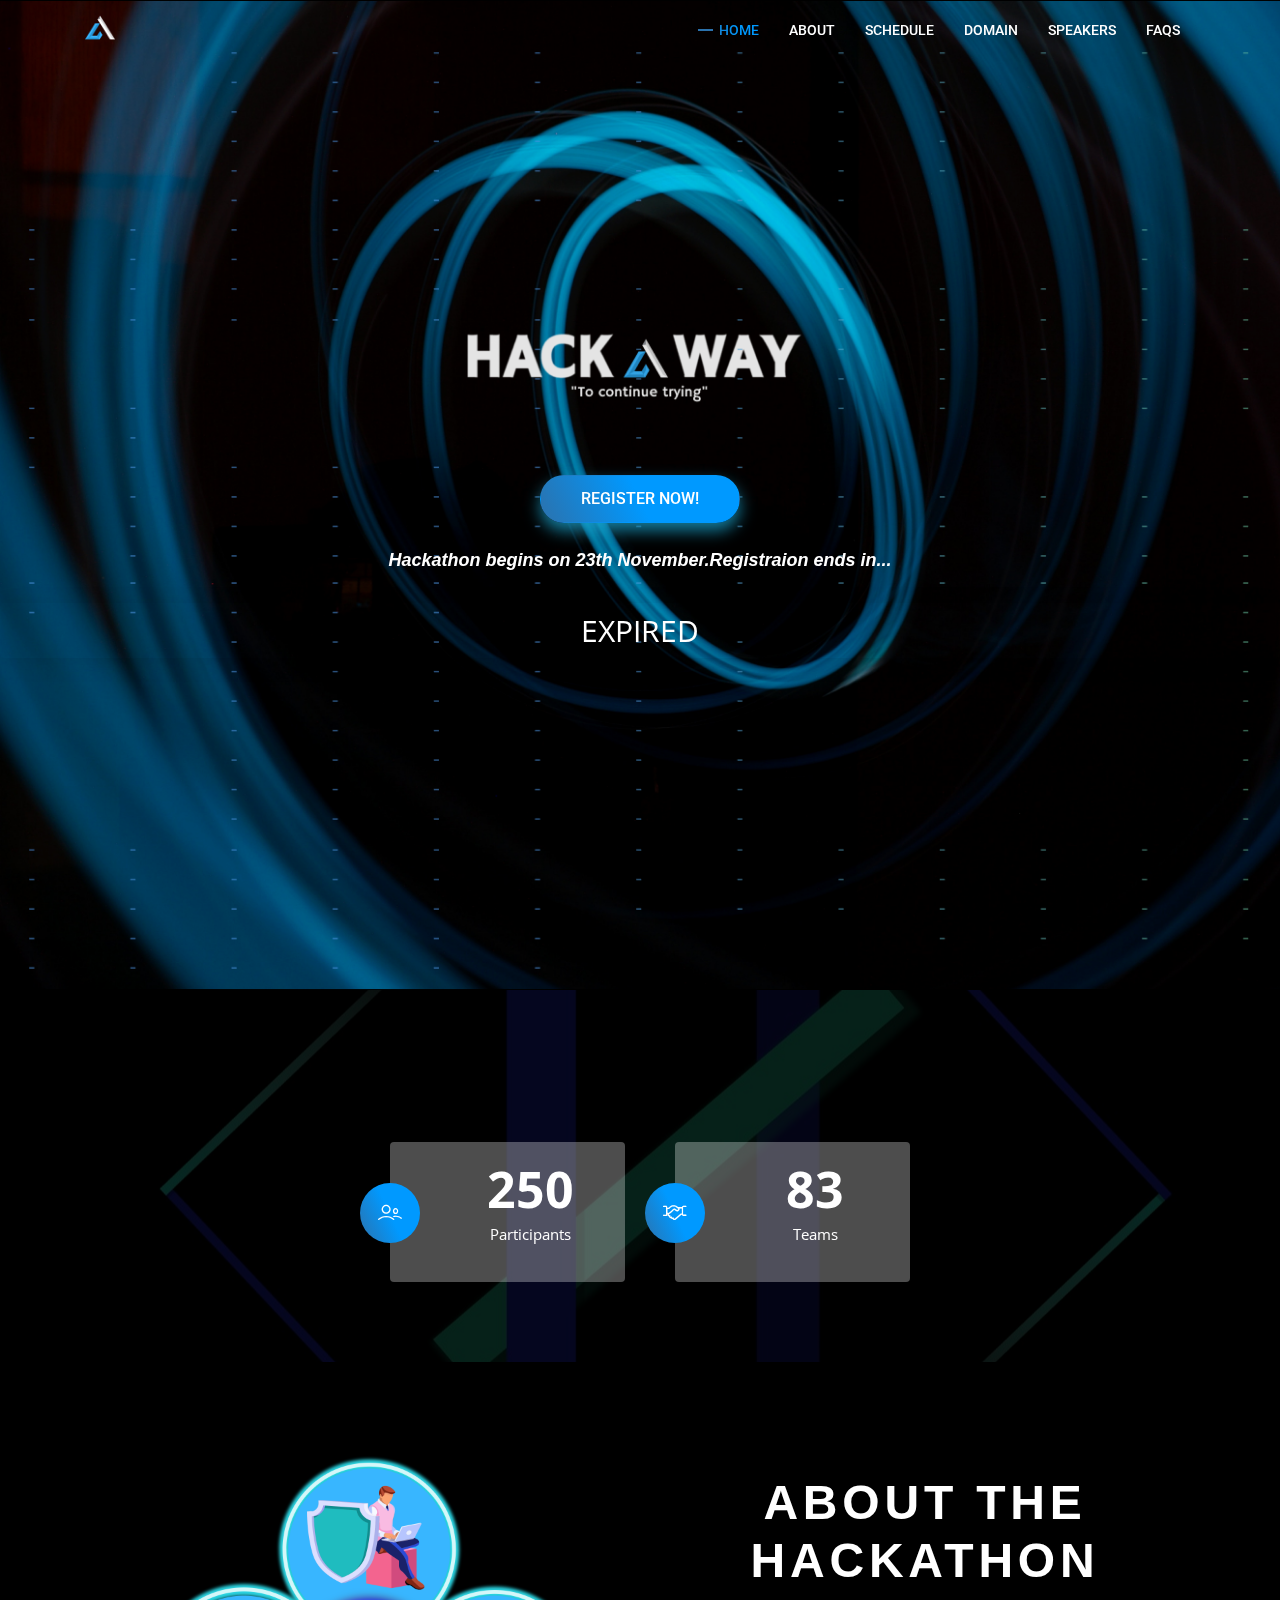
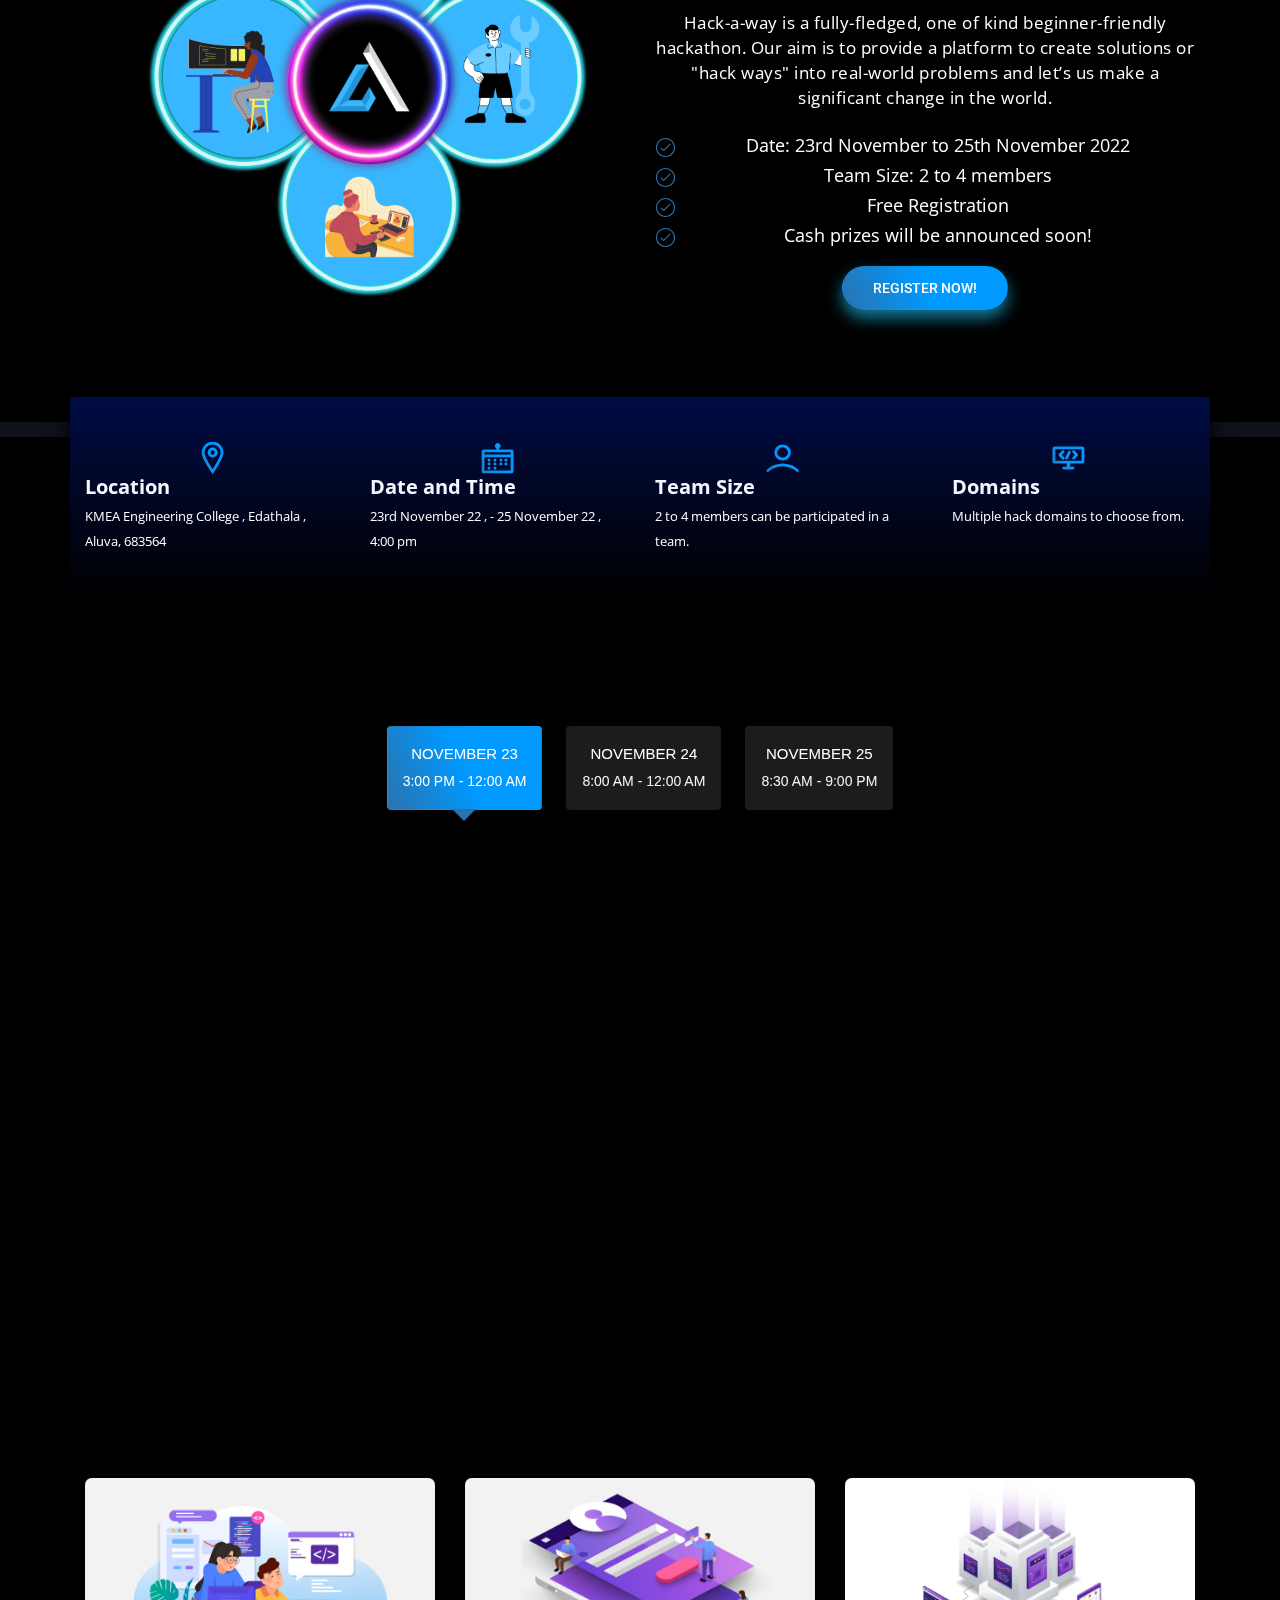
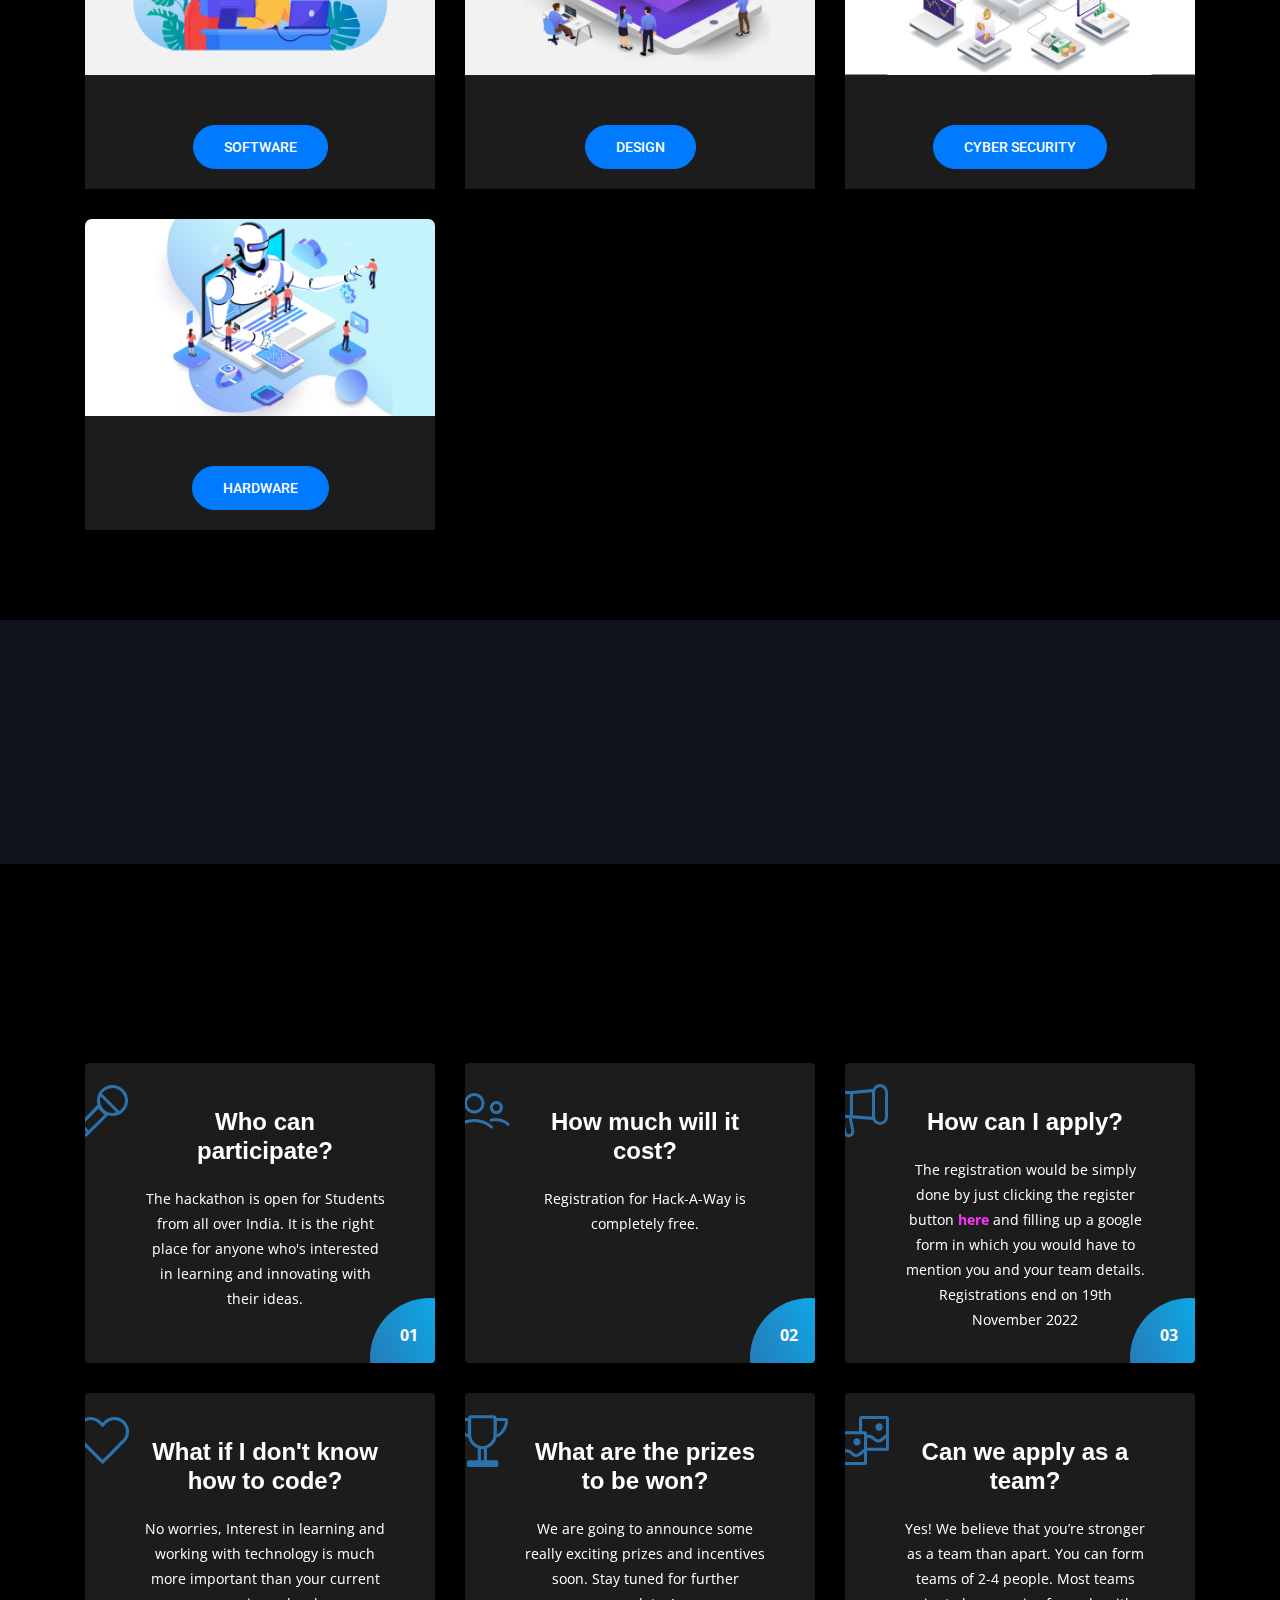
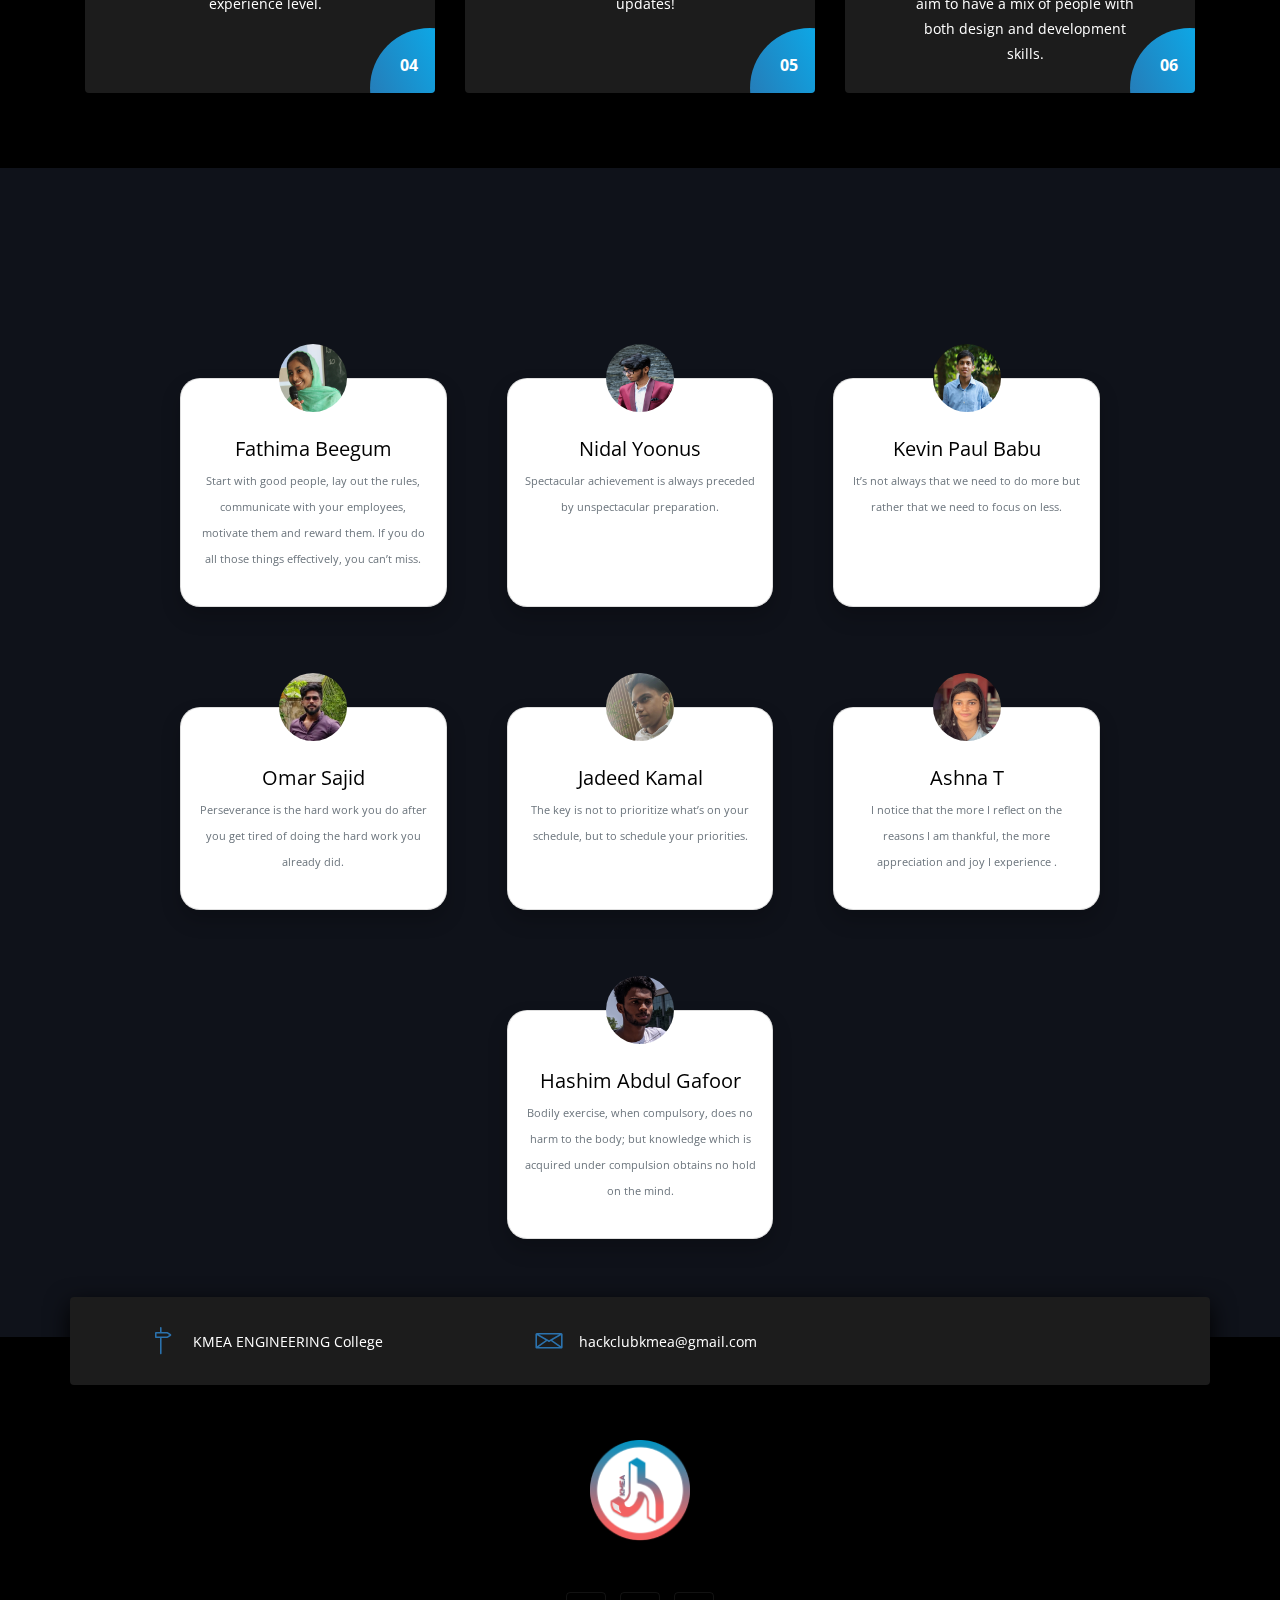
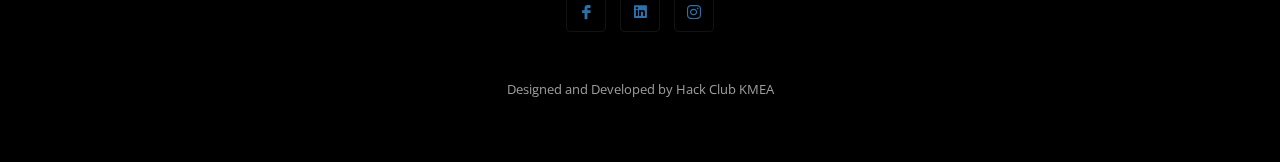
<file: website/website/index.html>
<!DOCTYPE html>
<html lang="en">

<head>
  <!-- Required meta tags -->
  <meta charset="utf-8">
  <meta name="viewport" content="width=device-width, initial-scale=1, shrink-to-fit=no">

  <title>HACKAWAY</title>

  <!-- Bootstrap CSS -->
  <link rel="stylesheet" type="text/css" href="assets/css/bootstrap.min.css">
  <!-- Icon -->
  <link rel="stylesheet" type="text/css" href="assets/fonts/line-icons.css">
  <!-- Nivo Lightbox -->
  <link rel="stylesheet" type="text/css" href="assets/css/nivo-lightbox.css">
  <!-- Animate -->
  <link rel="stylesheet" type="text/css" href="assets/css/animate.css">
  <!-- Main Style -->
  <link rel="stylesheet" type="text/css" href="assets/css/main.css">
  <!-- Responsive Style -->
  <link rel="stylesheet" type="text/css" href="assets/css/responsive.css">
  <link rel="shortcut icon" type="image/png" href="assets/img/tsechackslogo2x.png" />

</head>

<body>

  <!-- Header Area wrapper Starts -->
  <header id="header-wrap">
    <!-- Navbar Start -->
    <nav class="navbar navbar-expand-lg bg-inverse fixed-top scrolling-navbar">
      <div id="nav-container" class="container">
        <!-- Brand and toggle get grouped for better mobile display -->
        <a href="#" class="navbar-brand"><img id="nav-logo" src="assets/img/tsechackslogo2x.png" alt=""></a>
        <button class="navbar-toggler" type="button" data-toggle="collapse" data-target="#navbarCollapse"
          aria-controls="navbarCollapse" aria-expanded="false" aria-label="Toggle navigation">
          <i class="lni-menu"></i>

        </button>
        <div class="collapse navbar-collapse" id="navbarCollapse">
          <ul class="navbar-nav mr-auto w-100 justify-content-end">
            <li class="nav-item active">
              <a class="nav-link" href="#header-wrap">
                Home
              </a>
            </li>
            <li class="nav-item">
              <a class="nav-link" href="#about">
                About
              </a>
            </li>

            <li class="nav-item">
              <a class="nav-link" href="#schedules">
                schedule
              </a>
            </li>
            <li class="nav-item">
              <a class="nav-link" href="#domains">
                Domain
              </a>
            </li>

            <li class="nav-item">
              <a class="nav-link" href="#speakers">
                Speakers
              </a>
            </li>
            <li class="nav-item">
              <a class="nav-link" href="#faq">
                FAQs
              </a>
            </li>

          </ul>
        </div>
      </div>
    </nav>
    <!-- Navbar End -->

    <!-- Hero Area Start -->
    <div id="hero-area" class="hero-area-bg" >
      <div class="overlay"></div>
      <div class="container">
        <div class="row justify-content-center">
          <div class="col-lg-9 col-sm-12">
            <div class="contents text-center">


              <!-- <h2 class="head-title">TSEC Hacks</h2>
                <p class="banner-desc">
                  Lorem ipsum dolor sit amet, consectetur adipisicing elit. Sapiente, nobis nesciunt atque perferendis, ipsa doloremque deserunt cum qui.</p> -->

              <img id="hero-image" style="margin-left: auto; margin-right: auto;"
                src="assets/img//background/logohack.png" width="200px" height="200px" alt="">
              <div class="banner-btn" >

                <a href="http://hackaway.devfolio.com/" id="hero-register" class="btn btn-common">Register Now!</a>
              </div>
              <h5 class="banner-info">Hackathon begins on 23th November.Registraion ends in...</h5>
            </div>
          </div>
        </div>
      </div>
      <section id="count">
        <div class="count-wrapper text-center">
          <div class="time-countdown wow fadeInUp" data-wow-delay="0.2s">
            <div id="clock" class="time-count">

              <div class="count-item-main">
                <h3 class="count-item" id="count-days">%d</h3>
                <h4>Days</h4>
              </div>
              <div class="count-item-main">
                <h3 class="count-item" id="count-hours">%h</h3>
                <h4>Hours</h4>
              </div>
              <div class="count-item-main">
                <h3 class="count-item" id="count-mins">%m</h3>
                <h4>Minutes</h4>
              </div>
              <div class="count-item-main">
                <h3 class="count-item" id="count-sec">%s</h3>
                <h4>Seconds</h4>
              </div>
              
            </div>

          </div>
        </div>
        
      </section>
    </div>
    <!-- Hero Area End -->
   
  </header>
  <!-- Header Area wrapper End -->

  <!-- Count Bar Start -->
  
  <section class="counter-section section-padding">
    <div class="container">
      <h2 style="color:white;" id="last-stats" class="section-title wow fadeInUp" data-wow-delay="0.2s">Expected Stats
      </h2>
      <div class="row justify-content-center">
        <!-- Counter Item -->
        <div class="col-lg-3 col-md-6 col-xs-12 work-counter-widget">
          <div class="counter">
            <div class="icon">
              <i class="lni lni-users"></i>
            </div>
            <div class="counter-content">
              <div class="counterUp">250</div>
              <p>Participants</p>
            </div>
          </div>
        </div>
        <!-- Counter Item -->
        <div class="col-lg-3 col-md-6 col-xs-12 work-counter-widget">
          <div class="counter">
            <div class="icon">
              <i class="lni lni-handshake"></i>
            </div>
            <div class="counter-content">
              <div class="counterUp">83</div>
              <p>Teams</p>
            </div>
          </div>
        </div>


      </div>
      
    </div>
  </section>
  <!-- Count Bar End -->

  <!-- About Section Start -->
  <section id="about" class="section-padding">
    <div class="container">
      <div class="row">
        <div class="col-lg-6 col-md-12 col-xs-12">
          <div class="img-thumb">
            <img style="border-radius: 50%; " class="img-fluid" src="assets/img/background/hacklogo.jpeg" alt="">
          </div>
        </div>
        <div class="col-lg-6 col-md-12 col-xs-12">
          <div class="about-content">
            <div>
              <div class="about-text">
                <h1>About The Hackathon</h1>
                <p>Hack-a-way is a fully-fledged, one of kind beginner-friendly hackathon. Our aim is to provide a
                  platform to create solutions or "hack ways" into real-world problems and let’s us make a significant
                  change in the world.</p>
              </div>
              <ul class="stylish-list mb-3 hackathon_list">
                <li><i style="color:turquoise;" class="lni-check-mark-circle"></i>Date: 23rd November to 25th November
                  2022</li>
                <li><i style="color:turquoise;" class="lni-check-mark-circle"></i>Team Size: 2 to 4 members</li>
                <li><i style="color:turquoise;" class="lni-check-mark-circle"></i>Free Registration</li>
                <li><i style="color:turquoise;" class="lni-check-mark-circle"></i>Cash prizes will be announced soon!
                </li>
              </ul>

              <a class="btn btn-common" href="http://hackaway.devfolio.com/">Register Now!</a>


            </div>
          </div>
        </div>
      </div>
    </div>
  </section>
  <!-- About Section End -->

  <!-- Video Section Start 
    <div class="ready-to-play">
      <video id="bgvid" class="stop" loop>
        <source src="assets/video/hack.mp4" type="video/mp4">
      </video>
      <div id="polina" class="video-text">
        <div class="tb-t">
            <div class="tb-c">
              <div class="polina"><button><i class='lni-play'></i></button></div>
            </div>
        </div>
      </div>
    </div>
     Video Section End -->

  <!-- Information Bar Start -->
  <br>
  <br>
  <section id="information-bar">
    <div class="container">
      <div class="row inforation-wrapper">
        <div class="col-lg-3 col-md-6 col-xs-12">
          <ul>
            <li>
              <i class="lni-map-marker"></i>
            </li>
            <li><span><b>Location</b> KMEA Engineering College , Edathala , Aluva, 683564</span></li>
          </ul>
        </div>
        <div class="col-lg-3 col-md-6 col-xs-12">
          <ul>
            <li>
              <i class="lni-calendar"></i>
            </li>
            <li><span><b>Date and Time</b> 23rd November 22 , - 25 November 22 , 4:00 pm </span></li>

          </ul>
        </div>

        <div class="col-lg-3 col-md-6 col-xs-12">
          <ul>
            <li>
              <i class="lni-user"></i>
            </li>
            <li><span><b>Team Size</b>2 to 4 members can be participated in a team.</span></li>
          </ul>
        </div>
        <div class="col-lg-3 col-md-6 col-xs-12">
          <ul>
            <li>
              <i class="lni lni-code-alt"></i>
            </li>
            <a href="#domains">
              <li><span><b>Domains</b>Multiple hack domains to choose from. </span></li>

            </a>
          </ul>
        </div>
      </div>
    </div>

  </section>
  <!-- Information Bar End -->

  <!-- Prizes Section Start -->
  <!-- Prizes Section End -->


  <!-- Schedule Section Start -->
  <section id="schedules" class="schedule section-padding">
    <div class="container">
      <div class="row">
        <div class="col-12">
          <div class="section-title-header text-center">
            <h2 style="margin-bottom: 20px;" class="section-title wow fadeInUp" data-wow-delay="0.2s">Event Schedule
            </h2>
          </div>
        </div>
      </div>
      <div class="row">
        <div class="col-12 mb-5 text-center">
          <ul class="nav nav-tabs" id="myTab" role="tablist">
            <li class="nav-item">
              <a class="nav-link active nav-width" id="monday-tab" data-toggle="tab" href="#monday" role="tab"
                aria-controls="monday" aria-expanded="true">
                <div class="item-text">
                  <h4>November 23</h4>
                  <h5>3:00 PM - 12:00 AM</h5>
                </div>
              </a>
            </li>
            <li class="nav-item">
              <a class="nav-link nav-width" id="tuesday-tab" data-toggle="tab" href="#tuesday" role="tab"
                aria-controls="tuesday">
                <div class="item-text">
                  <h4>November 24</h4>
                  <h5>8:00 AM - 12:00 AM</h5>
                </div>
              </a>
            </li>
            <li class="nav-item nav-width">
              <a class="nav-link" id="wednesday-tab" data-toggle="tab" href="#wednesday" role="tab"
                aria-controls="wednesday">
                <div class="item-text">
                  <h4>November 25</h4>
                  <h5>8:30 AM - 9:00 PM</h5>
                </div>
              </a>
            </li>

          </ul>
        </div>
        <div class="col-12">
          <div class="schedule-area row wow fadeInDown" data-wow-delay="0.3s">
            <div class="schedule-tab-content col-12 clearfix">
              <div class="tab-content" id="myTabContent">
                <div class="tab-pane fade show active" id="monday" role="tabpanel" aria-labelledby="monday-tab">
                  <div id="accordion">
                    <div class="card">
                      <div id="headingOne">
                        <div class="schedule-slot-time">
                          <span> <br><br><br><br><br><br>First Day<br><br><br><br><br><br></span>
                        </div>
                        <div class="collapsed card-header" data-toggle="collapse" data-target="#collapseOne1"
                          aria-expanded="false" aria-controls="collapseOne1" style="text-align:left;">

                          <h5 class="name">🔵 03:00 PM : Check in </h5><br>
                          <h5 class="name">🔵 03:10 PM : Team formation </h5><br>
                          <h5 class="name">🔵 03:30 PM : Inauguration ceremony </h5><br>
                          <h5 class="name">🔵 03:40 PM : Intro to Hack-a-way </h5><br>
                          <h5 class="name">🔵 04:00 PM : Hack-a-way begins </h5><br>
                          <h5 class="name">🔵 05:00 PM : Tea Break </h5><br>
                          <h5 class="name">🔵 05:15 PM : Hack-a-way resumes </h5><br>
                          <h5 class="name">🔵 08:30 PM : Dinner </h5><br>
                          <h5 class="name">🔵 09:00 PM : Games session </h5><br>
                          <h5 class="name">🔵 10:00 PM : Hack-a-way resumes </h5><br>
                          <h5 class="name">🔵 12:00 AM : Midnight Snacks </h5><br>


                        </div>
                      </div>

                    </div>

                  </div>
                </div>
                <div class="tab-pane fade" id="tuesday" role="tabpanel" aria-labelledby="tuesday-tab">
                  <div id="accordion2">
                    <div class="card">
                      <div id="headingOne1">
                        <div class="schedule-slot-time">
                          <span><br><br><br><br><br><br>Second Day<br><br><br><br><br><br> </span>
                        </div>
                        <div class="collapsed card-header" data-toggle="collapse" data-target="#collapseTwo2"
                          aria-expanded="false" aria-controls="collapseTwo2" style="text-align:left;">

                          <br>
                          <h5 class="name">🔵 08:00 AM : Breakfast </h5><br>
                          <h5 class="name">🔵 08:30 AM : Hack-a-way resumes</h5><br>
                          <h5 class="name">🔵 01:30 PM : Lunch</h5><br>
                          <h5 class="name">🔵 02:00 PM : Hack-a-way resumes </h5><br>
                          <h5 class="name">🔵 04:30 PM : Red-Bull Bash</h5><br>
                          <h5 class="name">🔵 05:00 PM : Hack-a-way resumes </h5><br>
                          <h5 class="name">🔵 08:30 PM : Dinner </h5><br>
                          <h5 class="name">🔵 09:00 PM : Hack-a-way resumes </h5><br>
                          <h5 class="name">🔵 11:00 PM : Grand Campfire</h5><br>
                          <h5 class="name">🔵 12:00 AM : Midnight Snacks </h5><br>
                        </div>
                      </div>

                    </div>

                  </div>
                </div>
                <div class="tab-pane fade" id="wednesday" role="tabpanel" aria-labelledby="wednesday-tab">
                  <div id="accordion3">
                    <div class="card">
                      <div id="headingOne3">
                        <div class="schedule-slot-time">
                          <span><br><br><br><br><br><br>Third Day<br><br><br><br><br><br></span>
                        </div>
                        <div class="collapsed card-header" data-toggle="collapse" data-target="#collapseOne3"
                          aria-expanded="false" aria-controls="collapseOne3" style="text-align:left;">

                          <br>
                          <br>
                          <br>
                          <h5 class="name">🔵 08:30 AM : Breakfast </h5><br>
                          <h5 class="name">🔵 09:00 AM : Hack-a-way resumes</h5><br>
                          <h5 class="name">🔵 12:00 AM : Lunch</h5><br>
                          <h5 class="name">🔵 12:30 AM : Presentation </h5><br>
                          <h5 class="name">🔵 03:00 PM : Results declaration </h5><br>
                          <h5 class="name">🔵 03:30 PM : Closing ceremony</h5>
                          <br>
                          <br>
                          <br>


                        </div>
                      </div>

                    </div>


                  </div>
                </div>
                <div class="tab-pane fade" id="thursday" role="tabpanel" aria-labelledby="thursday-tab">
                  <div id="accordion4">
                    <div class="card">
                      <div id="headingOne">
                        <div class="schedule-slot-time">
                          <span>Mar 10, 11AM</span> Judging
                        </div>
                        <div class="collapsed card-header" data-toggle="collapse" data-target="#collapseOne4"
                          aria-expanded="false" aria-controls="collapseOne4">

                          <h4>Judging and presentation of projects begins</h4>
                          <h5 class="name">TSEC HACKS</h5>
                        </div>
                      </div>
                      <div id="collapseOne4" class="collapse show" aria-labelledby="headingOne"
                        data-parent="#accordion4">
                        <div class="card-body">
                          <p>After the hackathon ends, your team will be able to present their projects to our judges
                            where they would judge and give feedbacks to your team</p>

                        </div>
                      </div>
                    </div>

                  </div>
                </div>
              </div>
            </div>
          </div>
        </div>
      </div>
    </div>
  </section>
  <!-- Schedule Section End -->

  <!-- Blog Section Start -->
  <section id="domains" class="section-padding">
    <div class="container">
      <div class="row">
        <div class="col-12">
          <div class="section-title-header text-center">
            <h2 class="section-title wow fadeInUp" data-wow-delay="0.2s">Hack Domains</h2>
            <p class="wow fadeInDown" data-wow-delay="0.2s">Problem statements will be based on following tech domains.
            </p>
          </div>
        </div>
      </div>
      <div class="row">
        <div class="col-lg-4 col-md-6 col-xs-12">
          <div class="blog-item">
            <div class="blog-image">
              <a>
                <img class="img-fluid" src="assets/img/domains/web.png" alt="">
              </a>
            </div>
            <div class="descr">
              <div class="icon">
                <i class="lni-image"></i>
              </div>

              <p>

                <button class="btn btn-primary" type="button" data-toggle="collapse" data-target="#collapseExample1"
                  aria-expanded="false" aria-controls="collapseExample">
                  Software
                </button>
              </p>

              <div class="collapse" id="collapseExample1" style="padding: 15px;"><br>

                <div class="card card-body"
                  style="color:rgb(255, 255, 255); background-color: rgba(82, 82, 82, 0); font-family: system-ui, -apple-system, BlinkMacSystemFont, 'Segoe UI', Roboto, Oxygen, Ubuntu, Cantarell, 'Open Sans', 'Helvetica Neue', sans-serif;">
                  Since the creation of the first computer, softwares have been a major part of anything related to a
                  screen. They have been implemented on a larger scale since smartphones were introduced to this world.
                  Innovate solutions to real-world problems by creating softwares..
                </div>
              </div>
            </div>

          </div>
        </div>
        <div class="col-lg-4 col-md-6 col-xs-12">
          <div class="blog-item">
            <div class="blog-image">
              <a>
                <img class="img-fluid" src="assets/img/domains/app.png" alt="">
              </a>
            </div>
            <div class="descr">
              <div class="icon">
                <i class="lni-arrow-right"></i>
              </div>
              <p>

                <button class="btn btn-primary" type="button" data-toggle="collapse" data-target="#collapseExample2"
                  aria-expanded="false" aria-controls="collapseExample">
                  Design
                </button>
              </p>

              <div class="collapse" id="collapseExample2" style="padding: 15px;"><br>

                <div class="card card-body"
                  style="color:rgb(255, 255, 255); background-color: rgba(82, 82, 82, 0); font-family: system-ui, -apple-system, BlinkMacSystemFont, 'Segoe UI', Roboto, Oxygen, Ubuntu, Cantarell, 'Open Sans', 'Helvetica Neue', sans-serif;">
                  Designers are the leading
                  edges of creating something extraordinary. Create something that generates an unforgettable user
                  experience.
                </div>
              </div>
            </div>

          </div>
        </div>
        <div class="col-lg-4 col-md-6 col-xs-12">
          <div class="blog-item">
            <div class="blog-image">
              <a>
                <img class="img-fluid" src="assets/img/domains/block.png" alt="">
              </a>
            </div>
            <div class="descr">
              <div class="icon">
                <i class="lni-camera"></i>
              </div>
              <p>

                <button class="btn btn-primary" type="button" data-toggle="collapse" data-target="#collapseExample3"
                  aria-expanded="false" aria-controls="collapseExample">
                  Cyber Security
                </button>
              </p>

              <div class="collapse" id="collapseExample3" style="padding: 15px;"><br>

                <div class="card card-body"
                  style="color:rgb(255, 255, 255); background-color: rgba(82, 82, 82, 0); font-family: system-ui, -apple-system, BlinkMacSystemFont, 'Segoe UI', Roboto, Oxygen, Ubuntu, Cantarell, 'Open Sans', 'Helvetica Neue', sans-serif;">
                  Cybersecurity is the practice of securing networks, resources, and systems from digital/cyberattacks.
                  This means anytime you take measures to protect a system or network from cyberattacks, you are
                  practicing cyber security.
                </div>
              </div>


            </div>

          </div>
        </div>
        <div class="col-lg-4 col-md-6 col-xs-12">
          <div class="blog-item">
            <div class="blog-image">
              <a>
                <img class="img-fluid" src="assets/img/domains/mial.png" alt="">
              </a>
            </div>
            <div class="descr">
              <div class="icon">
                <i class="lni-camera"></i>
              </div>
              <p>

                <button class="btn btn-primary" type="button" data-toggle="collapse" data-target="#collapseExample4"
                  aria-expanded="false" aria-controls="collapseExample">
                  Hardware
                </button>
              </p>

              <div class="collapse" id="collapseExample4" style="padding: 15px;"><br>

                <div class="card card-body"
                  style="color:rgb(255, 255, 255); background-color: rgba(82, 82, 82, 0); font-family: system-ui, -apple-system, BlinkMacSystemFont, 'Segoe UI', Roboto, Oxygen, Ubuntu, Cantarell, 'Open Sans', 'Helvetica Neue', sans-serif;">
                  Challenge yourself and get your hands dirty solving hardware-related problems by applying technologies
                  from IoT to Robotics. The options are limitless!
                </div>
              </div>



            </div>

          </div>
        </div>


      </div>

  </section>
  <!-- Blog Section End -->



  <!-- Speakers and events Start -->
  <section id="speakers" class="section-padding">
    <div class="container">
      <div class="row">
        <div class="col-12">
          <div class="section-title-header text-center">
            <h2 class="section-title wow fadeInUp" data-wow-delay="0.2s">Speakers and workshops.</h2>
            <p class="wow fadeInDown" data-wow-delay="0.2s">Stay tuned......</p>
          </div>
        </div>
      </div>

    </div>

  </section>
  <!-- Speakers and Events Section End -->



  <!-- FAQ Section Start -->
  <section id="faq" class="intro section-padding">
    <div class="container">
      <div class="row">
        <div class="col-12">
          <div class="section-title-header text-center">
            <h2 class="section-title wow fadeInUp" data-wow-delay="0.2s">FAQs</h2>
            <p class="wow fadeInDown" data-wow-delay="0.2s">Answers to the most frequently asked questions!</p>
          </div>
        </div>
      </div>
      <div class="row intro-wrapper">
        <div class="col-lg-4 col-md-6 col-xs-12">
          <div class="single-intro-text mb-70">
            <i class="lni-microphone"></i>
            <h3>Who can participate?</h3>
            <p>
              The hackathon is open for Students from all over India. It is the right place for anyone who's interested
              in learning and innovating with their ideas.
            </p>
            <span class="count-number">01</span>
          </div>
        </div>
        <div class="col-lg-4 col-md-6 col-xs-12">
          <div class="single-intro-text">
            <i class="lni-users"></i>
            <h3 class="ts-title">How much will it cost?</h3>
            <p>
              Registration for Hack-A-Way is completely free.
            </p>
            <span class="count-number">02</span>
          </div>
          <div class="border-shap left"></div>
        </div>
        <div class="col-lg-4 col-md-6 col-xs-12">
          <div class="single-intro-text mb-70">
            <i class="lni-bullhorn"></i>
            <h3>How can I apply?</h3>
            <p>The registration would be simply done by just clicking the register button <a
                class="register-link">here</a> and filling up a google form in which you would have to mention you and
              your team details. Registrations end on 19th November
              2022
            </p>
            <span class="count-number">03</span>
          </div>
        </div>
        <div class="col-lg-4 col-md-6 col-xs-12">
          <div class="single-intro-text mb-70">
            <i class="lni-heart"></i>
            <h3>What if I don't know how to code?</h3>
            <p>
              No worries, Interest in learning and working with technology is much more important than your current
              experience level.
            </p>
            <span class="count-number">04</span>
          </div>
        </div>
        <div class="col-lg-4 col-md-6 col-xs-12">
          <div class="single-intro-text mb-70">
            <i class="lni-cup"></i>
            <h3>What are the prizes to be won?</h3>
            <p>
              We are going to announce some really exciting prizes and incentives soon. Stay tuned for further updates!
            </p>
            <span class="count-number">05</span>
          </div>
        </div>
        <div class="col-lg-4 col-md-6 col-xs-12">
          <div class="single-intro-text mb-70">
            <i class="lni-gallery"></i>
            <h3>Can we apply as a team?</h3>
            <p>
              Yes! We believe that you’re stronger as a team than apart. You can form teams of 2-4 people. Most teams
              aim to have a mix of people with both design and development skills.
            </p>
            <span class="count-number">06</span>
          </div>
        </div>
      </div>
    </div>
  </section>
  <!-- FAQ Section End -->




 <!-- Organizers Start -->
  <div class='container mx-auto mt-5 col-md-10 mt-100'>
    <div class="col-12">
      <div class="section-title-header text-center">
        <h2 class="section-title wow fadeInUp" data-wow-delay="0.2s">Our Organizers</h2>
        
      </div>
    </div>
    <div class="row justify-content-center pb-5">
        <div class="card col-md-3 mt-100">
            <div class="card-content">
                <div class="card-body p-0">
                    <div class="profile"> <img src="assets/img/domains/beegi.png"> </div>
                    <div class="card-title mt-4" style="font-size: 20px;"> Fathima Beegum<br /> <small></small> </div>
                    <div class="card-subtitle">
                        <p> <small class="text-muted"> Start with good people, lay out the rules, communicate with your employees, motivate them and reward them. If you do all those things effectively, you can’t miss.</small> </p>
                    </div>
                </div>
            </div>
        </div>
        <div class="card col-md-3 mt-100">
            <div class="card-content">
                <div class="card-body p-0">
                    <div class="profile"> <img src="assets/img/domains/nidhal.png"> </div>
                    <div class="card-title mt-4" style="font-size: 20px;">Nidal Yoonus<br /> <small></small> </div>
                    <div class="card-subtitle">
                        <p> <small class="text-muted"> Spectacular achievement is always preceded by unspectacular preparation.</small> </p>
                    </div>
                </div>
            </div>
        </div>
        <div class="card col-md-3 mt-100" >
            <div class="card-content">
                <div class="card-body p-0">
                    <div class="profile"> <img src="assets/img/domains/kevin.png"> </div>
                    <div class="card-title mt-4" style="font-size: 20px;">Kevin Paul Babu<br /> <small></small> </div>
                    <div class="card-subtitle">
                        <p> <small class="text-muted"> It’s not always that we need to do more but rather that we need to focus on less. </small> </p>
                    </div>
                </div>
            </div>
        </div>
        <div class="card col-md-3 mt-100" >
          <div class="card-content">
              <div class="card-body p-0">
                  <div class="profile"> <img src="assets/img/domains/omar.png"> </div>
                  <div class="card-title mt-4" style="font-size: 20px;">Omar Sajid<br /> <small></small> </div>
                  <div class="card-subtitle">
                      <p> <small class="text-muted"> Perseverance is the hard work you do after you get tired of doing the hard work you already did. </small> </p>
                  </div>
              </div>
          </div>
      </div><div class="card col-md-3 mt-100" >
        <div class="card-content">
            <div class="card-body p-0">
                <div class="profile"> <img src="assets/img/domains/jadeed.png"> </div>
                <div class="card-title mt-4" style="font-size: 20px;">Jadeed Kamal<br /> <small></small> </div>
                <div class="card-subtitle">
                    <p> <small class="text-muted">The key is not to prioritize what’s on your schedule, but to schedule your priorities. </small> </p>
                </div>
            </div>
        </div>
    </div><div class="card col-md-3 mt-100" >
      <div class="card-content">
          <div class="card-body p-0">
              <div class="profile"> <img src="assets/img/domains/ashna.png"> </div>
              <div class="card-title mt-4" style="font-size: 20px;">Ashna T<br /> <small></small> </div>
              <div class="card-subtitle">
                  <p> <small class="text-muted"> I notice that the more I reflect on the reasons I am thankful, the more appreciation and joy I experience .</small> </p>
              </div>
          </div>
      </div>
  </div><div class="card col-md-3 mt-100" >
    <div class="card-content">
        <div class="card-body p-0">
            <div class="profile"> <img src="assets/img/domains/hashim.png"> </div>
            <div class="card-title mt-4" style="font-size: 20px;">Hashim Abdul Gafoor<br /> <small></small> </div>
            <div class="card-subtitle">
                <p> <small class="text-muted"> Bodily exercise, when compulsory, does no harm to the body; but knowledge which is acquired under compulsion obtains no hold on the mind.</small> </p>
            </div>
        </div>
    </div>
</div>
    </div>
</div>   
<!--Organizers End -->


  <!-- Contact text Start -->
  <br>
  <br>
  <section id="contact-text">
    <div class="container">
      <div class="row contact-wrapper">
        <div class="col-lg-4 col-md-5 col-xs-12">
          <ul>
            <a href="https://goo.gl/maps/8dKPZMjVJGZFNTrS6">
              <li>
                <i class="lni-direction"></i>
              </li>
              <li><span>KMEA ENGINEERING College</li>
            </a>
          </ul>
        </div>

        <div class="col-lg-4 col-md-3 col-xs-12">
          <ul>
            <a href="mailto:hackclubkmea@gmail.com">
              <li>
                <i class="lni-envelope"></i>
              </li>
              <li><span>hackclubkmea@gmail.com</span></li>
            </a>
          </ul>
        </div>
      </div>
    </div>
  </section>
  <!-- Contact text End -->

  <footer>
    <div class="container">
      <div class="row justify-content-center">
        <div class="col-lg-8 col-md-12 col-xs-12">

          <div class="footer-logo">
            <img id="footer-logo" src="assets/img/hclogo.png" alt="">
          </div>
          <div class="social-icons-footer">
            <ul>
              <li class="facebook"><a target="_blank" href="https://www.facebook.com/hackclubkmea/"><i
                    class="lni-facebook-filled"></i></a></li>
              <li class="twitter"><a target="_blank" href="https://twitter.com/HackClubKMEA"><i
                    class="lni lni-linkedin-original"></i></i></a></li>
              <li class="pinterest"><a target="_blank" href="https://www.instagram.com/hackclubkmea/"><i
                    class="lni lni-instagram-original"></i></a></li>
            </ul>
          </div>
          <div class="site-info">
            <p>Designed and Developed by <a href="https://kmea.hackclub.com/" rel="nofollow"></a>Hack Club KMEA</p>
          </div>
        </div>
      </div>
    </div>
  </footer>

  <script>
    // Set the date we're counting down to
    var countDownDate = new Date("Nov 20, 2022 23:59:59").getTime();

    // Update the count down every 1 second
    var x = setInterval(function () {

      // Get today's date and time
      var now = new Date().getTime();

      // Find the distance between now and the count down date
      var distance = countDownDate - now;

      // Time calculations for days, hours, minutes and seconds
      var days = Math.floor(distance / (1000 * 60 * 60 * 24));
      var hours = Math.floor((distance % (1000 * 60 * 60 * 24)) / (1000 * 60 * 60));
      var minutes = Math.floor((distance % (1000 * 60 * 60)) / (1000 * 60));
      var seconds = Math.floor((distance % (1000 * 60)) / 1000);

      // Display the result in the element with id="demo"
      document.getElementById("count-days").innerHTML = ('0' + days).substr(-2);
      document.getElementById("count-hours").innerHTML = ('0' + hours).substr(-2);
      document.getElementById("count-mins").innerHTML = ('0' + minutes).substr(-2);
      document.getElementById("count-sec").innerHTML = ('0' + seconds).substr(-2);

      // If the count down is finished, write some text
      if (distance < 0) {
        clearInterval(x);
        document.getElementById("clock").innerHTML = "EXPIRED";
      }
    }, 1000);
  </script>

  <!-- Go to Top Link -->
  <a href="#" class="back-to-top">
    <i class="lni-chevron-up"></i>
  </a>

  <div id="preloader">
    <div class="sk-circle">
      <div class="sk-circle1 sk-child"></div>
      <div class="sk-circle2 sk-child"></div>
      <div class="sk-circle3 sk-child"></div>
      <div class="sk-circle4 sk-child"></div>
      <div class="sk-circle5 sk-child"></div>
      <div class="sk-circle6 sk-child"></div>
      <div class="sk-circle7 sk-child"></div>
      <div class="sk-circle8 sk-child"></div>
      <div class="sk-circle9 sk-child"></div>
      <div class="sk-circle10 sk-child"></div>
      <div class="sk-circle11 sk-child"></div>
      <div class="sk-circle12 sk-child"></div>
    </div>
  </div>

  <!-- jQuery first, then Popper.js, then Bootstrap JS -->
  <script src="assets/js/jquery-min.js"></script>
  <script src="assets/js/popper.min.js"></script>
  <script src="assets/js/bootstrap.min.js"></script>
  <script src="assets/js/jquery.countdown.min.js"></script>
  <script src="assets/js/waypoints.min.js"></script>
  <script src="assets/js/jquery.counterup.min.js"></script>
  <script src="assets/js/jquery.nav.js"></script>
  <script src="assets/js/jquery.easing.min.js"></script>
  <script src="assets/js/wow.js"></script>
  <script src="assets/js/nivo-lightbox.js"></script>
  <script src="assets/js/video.js"></script>
  <script src="assets/js/main.js"></script>
</body>

</html>
</file>
<file: website/website/assets/css/main.css>
@import url('https://fonts.googleapis.com/css?family=Open+Sans|Roboto:500,700');
html {
  overflow-x: hidden;
}

body::-webkit-scrollbar {
  width: 6px; /* width of the entire scrollbar */
}

body::-webkit-scrollbar-track {
  background: #292929; /* color of the tracking area */
}

body::-webkit-scrollbar-thumb {
  background-color: #0099ff; /* color of the scroll thumb */
  border-radius: 15px; /* roundness of the scroll thumb */
}

/* #0000ff */
body {
  background: #0f121a;
  font-size: 15px;
  font-weight: 400;
  font-family: 'Open Sans', sans-serif;
  -webkit-box-sizing: border-box;
  -moz-box-sizing: border-box;
  box-sizing: border-box;
  -webkit-font-smoothing: subpixel-antialiased;
  color: #000000;
  line-height: 25px;
  -webkit-backface-visibility: hidden;
  backface-visibility: hidden;
  overflow-x: hidden;
}

h1,
h2,
h3,
h4,
h5 {
  font-size: 36px;
  font-weight: 700;
  font-family: 'Gill Sans', 'Gill Sans MT', Calibri, 'Trebuchet MS', sans-serif;
  
  
}

a {
  -webkit-transition: all 0.2s linear;
  -moz-transition: all 0.2s linear;
  -o-transition: all 0.2s linear;
  transition: all 0.2s linear;
}

a:hover {
  text-decoration: none;
}

a a:focus {
  outline: none;
}

p {
  font-weight: 400;
  font-family: 'Open Sans', sans-serif;
  margin: 0px;
  font-size: 14px;
}

ul,
ol {
  list-style: outside none none;
  margin: 0;
  padding: 0;
  color: white;
}

ul li,
ol li {
  list-style: none;
}

.hero-heading {
  font-size: 40px;
  font-weight: 700;
  color: #fff;
  text-transform: capitalize;
  line-height: 70px;
  letter-spacing: 0.1rem;
}

.hero-sub-heading {
  font-size: 20px;
  font-weight: 400;
  color: #e6e6e6;
  line-height: 45px;
  letter-spacing: 0.1rem;
}

.section-titile-bg {
  display: inline;
  font-size: 115px;
  font-weight: 700;
  height: 100%;
  left: -173px;
  opacity: 0.1;
  position: absolute;
  top: -14px;
  width: 100%;
  text-align: center;
}

.section-title-header .subtitle {
  font-size: 20px;
  color: #2b72ad;
  margin-bottom: 10px;
  font-style: italic;
}

.section-title-header p {
  text-align: center;
  font-weight: 400;
  line-height: 26px;
  padding-bottom: 36px;
}

.section-title {
  font-size: 30px;
  color: #fff !important ;
  line-height: 52px;
  font-weight: 700;
  text-align: center;
  display: block;
  position: relative;
  margin-bottom: 10px;
}

.section-title:before {
  content: '[';
  color: #0099ff;
  padding-right: 10px;
}

.section-title:after {
  content: ']';
  color: #0099ff;
  padding-left: 10px;
}

.section-subcontent {
  font-size: 16px;
  text-align: center;
  font-weight: 400;
  line-height: 26px;
  padding-bottom: 36px;
}

.section-sub {
  text-transform: uppercase;
  font-size: 24px;
  line-height: 52px;
  padding-bottom: 15px;
  margin-bottom: 30px;
  position: relative;
}

.section-sub:before {
  position: absolute;
  content: '';
  height: 1px;
  width: 45px;
  left: 50%;
  bottom: 10px;
  -webkit-transform: translateX(-50%);
  transform: translateX(-50%);
  background-color: #2b72ad;
}

.subtitle {
  font-size: 15px;
  margin-top: 20px;
  font-weight: 500;
  margin-bottom: 10px;
}

.inner-title {
  font-size: 24px;
  font-weight: 700;
  text-tranform: capitalize;
}

.page-tagline {
  font-size: 24px;
  font-weight: 400;
  color: #ddd;
}

.page-title {
  font-size: 62px;
  font-weight: 700;
  color: #fff;
}

.overlay {
  position: absolute;
  top: 0px;
  left: 0px;
  width: 100%;
  height: 100%;
  background: rgba(0, 0, 0, 0.3);
}

.btn {
  font-size: 14px;
  padding: 10px 30px;
  line-height: 22px;
  border-radius: 30px;
  font-family: 'Roboto', sans-serif;
  cursor: pointer;
  font-weight: 500;
  color: #fff;
  text-transform: uppercase;
  -webkit-transition: all 0.2s linear;
  -moz-transition: all 0.2s linear;
  -o-transition: all 0.2s linear;
  transition: all 0.2s linear;
  display: inline-block;
}

.btn i {
  margin-right: 5px;
}

.btn:focus,
.btn:active {
  box-shadow: none;
  outline: none;
  color: #fff;
}

.btn-common {
  /* background-image: linear-gradient(65deg, #0000ff 0, #00bfff 100%); */
  background-image: linear-gradient(65deg, #2b72ad 0, #0099ff 50%);
  box-shadow: 0 8px 16px rgba(26, 164, 206, 0.75);
  position: relative;
 
}

.btn-common:hover {
  /* color: #fff; */
  background-image: linear-gradient(65deg, rgb(253, 45, 191) 0, #ff2fff 100%);
  color: #000;
  font-weight: bold !important;
  box-shadow: 0 8px 16px rgba(226, 243, 73, 0.4);
  transition: all 0.2s ease-in-out;
  -moz-transition: all 0.2s ease-in-out;
  -webkit-transition: all 0.2s ease-in-out;
}

.btn-common:hover {
  /* color: #fff; */
  background-color: rgb(247, 223, 7);
  color: #000;
  box-shadow: 0 8px 16px rgba(226, 243, 73, 0.4);
  transition: all 0.2s ease-in-out;
  -moz-transition: all 0.2s ease-in-out;
  -webkit-transition: all 0.2s ease-in-out;
}

.about-content ul li {
  font-size: 18px;
}
.about-text p {
  font-size: 20px;
  letter-spacing: 0.5px;
}
.btn-border {
  color: #212121;
  background-color: transparent;
  border: 1px solid rgba(36, 36, 36, 0.2);
}

.btn-border:hover {
  color: #0000ff;
  border-color: #0000ff;
  background-color: rgba(255, 255, 255, 0.2);
}

.btn-fill {
  background: #fff;
  color: #212121;
}

.btn-fill:hover {
  color: #0000ff;
}

.btn-lg {
  padding: 12px 34px;
  text-transform: uppercase;
  font-size: 14px;
}

.btn-rm {
  padding: 7px 10px;
  text-transform: capitalize;
}

button:focus {
  outline: none !important;
}

.icon-close,
.icon-check {
  color: #0000ff;
}

.bg-drack {
  background: #f1f1f1;
}

.bg-white {
  background: #fff;
}

.mb-30 {
  margin-bottom: 30px;
}

.mt-30 {
  margin-top: 30px;
}

/* ScrollToTop */
a.back-to-top {
  display: none;
  position: fixed;
  bottom: 18px;
  right: 15px;
  text-decoration: none;
  z-index: 100000;
}

a.back-to-top i {
  display: block;
  font-size: 22px;
  width: 40px;
  height: 40px;
  line-height: 40px;
  color: #fff !important;
  background-image: linear-gradient(65deg, #2b72ad 0, #0099ff 50%);
  border-radius: 30px;
  text-align: center;
  transition: all 0.2s ease-in-out;
  -moz-transition: all 0.2s ease-in-out;
  -webkit-transition: all 0.2s ease-in-out;
  -o-transition: all 0.2s ease-in-out;
  box-shadow: 0 0 4px rgba(0, 0, 0, 0.14), 0 4px 8px rgba(0, 0, 0, 0.28);
}

a.back-to-top:hover,
a.back-to-top:focus {
  text-decoration: none;
}

#preloader {
  position: fixed;
  background: #fff;
  top: 0;
  left: 0;
  width: 100%;
  height: 100%;
  z-index: 9999999999;
}

.sk-circle {
  margin: 0px auto;
  width: 40px;
  height: 40px;
  top: 45%;
  position: relative;
}

.sk-circle .sk-child {
  width: 100%;
  height: 100%;
  position: absolute;
  left: 0;
  top: 0;
}

.sk-circle .sk-child:before {
  content: '';
  display: block;
  margin: 0 auto;
  width: 15%;
  height: 15%;
  background-color: #0000ff;
  border-radius: 100%;
  -webkit-animation: sk-circleBounceDelay 1.2s infinite ease-in-out both;
  animation: sk-circleBounceDelay 1.2s infinite ease-in-out both;
}

.sk-circle .sk-circle2 {
  -webkit-transform: rotate(30deg);
  -ms-transform: rotate(30deg);
  transform: rotate(30deg);
}

.sk-circle .sk-circle3 {
  -webkit-transform: rotate(60deg);
  -ms-transform: rotate(60deg);
  transform: rotate(60deg);
}

.sk-circle .sk-circle4 {
  -webkit-transform: rotate(90deg);
  -ms-transform: rotate(90deg);
  transform: rotate(90deg);
}

.sk-circle .sk-circle5 {
  -webkit-transform: rotate(120deg);
  -ms-transform: rotate(120deg);
  transform: rotate(120deg);
}

.sk-circle .sk-circle6 {
  -webkit-transform: rotate(150deg);
  -ms-transform: rotate(150deg);
  transform: rotate(150deg);
}

.sk-circle .sk-circle7 {
  -webkit-transform: rotate(180deg);
  -ms-transform: rotate(180deg);
  transform: rotate(180deg);
}

.sk-circle .sk-circle8 {
  -webkit-transform: rotate(210deg);
  -ms-transform: rotate(210deg);
  transform: rotate(210deg);
}

.sk-circle .sk-circle9 {
  -webkit-transform: rotate(240deg);
  -ms-transform: rotate(240deg);
  transform: rotate(240deg);
}

.sk-circle .sk-circle10 {
  -webkit-transform: rotate(270deg);
  -ms-transform: rotate(270deg);
  transform: rotate(270deg);
}

.sk-circle .sk-circle11 {
  -webkit-transform: rotate(300deg);
  -ms-transform: rotate(300deg);
  transform: rotate(300deg);
}

.sk-circle .sk-circle12 {
  -webkit-transform: rotate(330deg);
  -ms-transform: rotate(330deg);
  transform: rotate(330deg);
}

.sk-circle .sk-circle2:before {
  -webkit-animation-delay: -1.1s;
  animation-delay: -1.1s;
}

.sk-circle .sk-circle3:before {
  -webkit-animation-delay: -1s;
  animation-delay: -1s;
}

.sk-circle .sk-circle4:before {
  -webkit-animation-delay: -0.9s;
  animation-delay: -0.9s;
}

.sk-circle .sk-circle5:before {
  -webkit-animation-delay: -0.8s;
  animation-delay: -0.8s;
}

.sk-circle .sk-circle6:before {
  -webkit-animation-delay: -0.7s;
  animation-delay: -0.7s;
}

.sk-circle .sk-circle7:before {
  -webkit-animation-delay: -0.6s;
  animation-delay: -0.6s;
}

.sk-circle .sk-circle8:before {
  -webkit-animation-delay: -0.5s;
  animation-delay: -0.5s;
}

.sk-circle .sk-circle9:before {
  -webkit-animation-delay: -0.4s;
  animation-delay: -0.4s;
}

.sk-circle .sk-circle10:before {
  -webkit-animation-delay: -0.3s;
  animation-delay: -0.3s;
}

.sk-circle .sk-circle11:before {
  -webkit-animation-delay: -0.2s;
  animation-delay: -0.2s;
}

.sk-circle .sk-circle12:before {
  -webkit-animation-delay: -0.1s;
  animation-delay: -0.1s;
}

@-webkit-keyframes sk-circleBounceDelay {
  0%,
  80%,
  100% {
    -webkit-transform: scale(0);
    transform: scale(0);
  }
  40% {
    -webkit-transform: scale(1);
    transform: scale(1);
  }
}

@keyframes sk-circleBounceDelay {
  0%,
  80%,
  100% {
    -webkit-transform: scale(0);
    transform: scale(0);
  }
  40% {
    -webkit-transform: scale(1);
    transform: scale(1);
  }
}

.section-padding {
  padding: 60px 0;
}

.no-padding {
  padding: 0 !important;
}

.padding-left-none {
  padding-left: 0;
}

.padding-right-none {
  padding-right: 0;
}

#page-banner-area {
  background: url(../img/background/banner.jpg) no-repeat;
  
  background-size: cover;
}

.page-banner {
  position: relative;
  min-height: 250px;
  color: #fff;
}

.page-banner:before {
  content: '';
  position: absolute;
  top: 0;
  left: 0;
  width: 100%;
  height: 100%;
  background: rgba(0, 0, 0, 0.2);
}

.page-banner .page-banner-title {
  position: absolute;
  top: 50%;
  width: 100%;
  height: 100%;
  text-transform: uppercase;
}

.page-banner .page-banner-title h2 {
  color: #fff;
  font-size: 40px;
}

@-webkit-keyframes fadeIn {
  from {
    opacity: 0;
  }
  to {
    opacity: 1;
  }
}

@keyframes fadeIn {
  from {
    opacity: 0;
  }
  to {
    opacity: 1;
  }
}

.fadeIn {
  -webkit-animation-name: fadeIn;
  animation-name: fadeIn;
}

#white-bg {
  background: #fff;
}

.navbar-brand {
  position: relative;
  padding-top: 10px;
  padding-bottom: 10px;
  height: 60px;
  
}



.navbar-brand img {
  width: 75%; 
}

.top-nav-collapse {
  background: #1c1c1c;
  z-index: 999999;
  top: 0px !important;
  min-height: 58px;
  box-shadow: 0px 3px 6px 3px rgba(0, 0, 0, 0.06);
  -webkit-animation-duration: 1s;
  animation-duration: 1s;
  -webkit-animation-fill-mode: both;
  animation-fill-mode: both;
  -webkit-animation-name: fadeInDown;
  animation-name: fadeInDown;
  background: #1c1c1c !important;
}

.top-nav-collapse .navbar-brand {
  top: 0px;
}

.top-nav-collapse .navbar-nav .nav-link {
  color: #212121 !important;
}

.top-nav-collapse .navbar-nav .nav-link:hover {
  color: #2b72ad !important;
}

.top-nav-collapse .navbar-nav li.active a.nav-link {
  color: #2b72ad !important;
}

.navbar-expand-lg .navbar-toggler {
  background: transparent;
  border: 1px solid #2b72ad;
  background-image: linear-gradient(65deg, #2b72ad 0, #0099ff 50%);
  -webkit-background-clip: text;
  -webkit-text-fill-color: transparent;
  background-clip: text;
  border-radius: 4px;
  cursor: pointer;
}

.indigo {
  background: transparent;
}

.navbar-expand-lg .navbar-nav .nav-link {
  color: #fff;
  font-size: 14px;
  padding: 0 15px;
  margin-top: 10px;
  margin-bottom: 10px;
  font-family: 'Roboto', sans-serif;
  font-weight: 500;
  line-height: 40px;
  text-transform: uppercase;
  background: transparent;
  -webkit-transition: all 0.3s ease-in-out;
  -moz-transition: all 0.3s ease-in-out;
  transition: all 0.3s ease-in-out;
  position: relative;
}

.navbar-expand-lg .navbar-nav li > a:before {
  content: '';
  position: absolute;
  top: 19px;
  left: 5%;
  margin-left: -10px;
  width: 15px;
  height: 2px;
  background: #2b72ad;
  -webkit-transform: scale3d(0, 1, 1);
  -moz-transform: scale3d(0, 1, 1);
  transform: scale3d(0, 1, 1);
  -webkit-transition: -webkit-transform 0.1s;
  -moz-transition: -webkit-transform 0.1s;
  transition: transform 0.1s;
}

.navbar-expand-lg .navbar-nav .active a:before {
  -webkit-transform: scale3d(1, 1, 1);
  -moz-transform: scale3d(1, 1, 1);
  transform: scale3d(1, 1, 1);
  -webkit-transition-timing-function: cubic-bezier(0.4, 0, 0.2, 1);
  -moz-transition-timing-function: cubic-bezier(0.4, 0, 0.2, 1);
  transition-timing-function: cubic-bezier(0.4, 0, 0.2, 1);
  -webkit-transition-duration: 0.3s;
  -moz-transition-duration: 0.3s;
  transition-duration: 0.3s;
}

.navbar-expand-lg .navbar-nav li a:hover,
.navbar-expand-lg .navbar-nav li .active > a,
.navbar-expand-lg .navbar-nav li a:focus {
  background-image: linear-gradient(65deg, #2b72ad 0, #0099ff 50%);
  -webkit-background-clip: text;
  -webkit-text-fill-color: transparent;
  background-clip: text;
  outline: none;
}

.navbar-expand-lg .navbar-nav .nav-link:focus,
.navbar-expand-lg .navbar-nav .nav-link:hover {
  background-image: linear-gradient(65deg, #2b72ad 0, #0099ff 50%);
  -webkit-background-clip: text;
  -webkit-text-fill-color: transparent;
  background-clip: text !important;
}

.navbar {
  padding: 0;
}

.navbar li.active a.nav-link {
  background-image: linear-gradient(65deg, #2b72ad 0, #0099ff 50%);
  -webkit-background-clip: text;
  -webkit-text-fill-color: transparent;
  background-clip: text !important;
}

.dropdown-toggle::after {
  display: none;
}

.dropdown-menu {
  margin: 0;
  padding: 0;
  display: none;
  position: absolute;
  z-index: 99;
  min-width: 210px;
  background-color: #fff;
  white-space: nowrap;
  border-radius: 4px;
  -webkit-box-shadow: 0 6px 12px rgba(0, 0, 0, 0.175);
  box-shadow: 0 6px 12px rgba(0, 0, 0, 0.175);
  animation: fadeIn 0.4s;
  -webkit-animation: fadeIn 0.4s;
  -moz-animation: fadeIn 0.4s;
  -o-animation: fadeIn 0.4s;
  -ms-animation: fadeIn 0.4s;
}

.dropdown-menu:before {
  content: '';
  display: inline-block;
  position: absolute;
  bottom: 100%;
  left: 20%;
  margin-left: -5px;
  border-right: 10px solid transparent;
  border-left: 10px solid transparent;
  border-bottom: 10px solid #f5f5f5;
}

.dropdown:hover .dropdown-menu {
  display: block;
  position: absolute;
  text-align: left;
  top: 100%;
  border: none;
  animation: fadeIn 0.4s;
  -webkit-animation: fadeIn 0.4s;
  -moz-animation: fadeIn 0.4s;
  -o-animation: fadeIn 0.4s;
  -ms-animation: fadeIn 0.4s;
  background: #f5f5f5;
}

.dropdown .dropdown-menu .dropdown-item {
  width: 100%;
  padding: 12px 20px;
  font-size: 14px;
  color: #212121;
  border-bottom: 1px solid #f1f1f1;
  text-decoration: none;
  display: inline-block;
  align-items: center;
  /*float: left;*/
  clear: both;
  position: relative;
  outline: 0;
  transition: all 0.3s ease-in-out;
  -webkit-transition: all 0.3s ease-in-out;
  -moz-transition: all 0.3s ease-in-out;
  -o-transition: all 0.3s ease-in-out;
  -ms-transition: all 0.3s ease-in-out;
}

.dropdown .dropdown-menu .dropdown-item:last-child {
  border-bottom: none;
  border-bottom-left-radius: 4px;
  border-bottom-right-radius: 4px;
}

.dropdown .dropdown-menu .dropdown-item:first-child {
  border-top-left-radius: 4px;
  border-top-right-radius: 4px;
}

.dropdown .dropdown-item:focus,
.dropdown .dropdown-item:hover,
.dropdown .dropdown-item.active {
  color: #0000ff;
}

.dropdown-item.active,
.dropdown-item:active {
  background: transparent;
}

.fadeInUpMenu {
  -webkit-animation-name: fadeInUpMenu;
  animation-name: fadeInUpMenu;
}

/* only small tablets */
@media (min-width: 768px) and (max-width: 991px) {
  .bg-inverse {
    background: #fff !important;
    box-shadow: 0px 3px 6px 3px rgba(0, 0, 0, 0.06);
  }
  .section-title {
    color: white;
  }
  .navbar-expand-lg .navbar-brand,
  .navbar-expand-lg .navbar-toggler {
    margin: 0px 15px;
  }
  .navbar-nav {
    padding: 5px 15px;
  }
  .navbar-expand-lg .navbar-nav .nav-link {
    margin-top: 0;
    margin-bottom: 0;
    padding: 0px 40px;
    color: #212121;
  }
  .about-text p {
    font-size: 16px;
  }
}

@media (max-width: 991px) {
  .bg-inverse {
    background: #1c1c1c !important;
    box-shadow: 0px 3px 6px 3px rgba(0, 0, 0, 0.06);
  }
  .navbar-expand-lg .navbar-brand,
  .navbar-expand-lg .navbar-toggler {
    margin: 0px 15px;
  }
  .section-title {
    color: white;
  }
  h2.section-title.wow.fadeInUp {
    color: aliceblue;
  }
  .navbar-nav {
    padding: 5px 15px;
  }
  .navbar-expand-lg .navbar-nav .nav-link {
    margin-top: 0;
    margin-bottom: 0;
    padding: 0px 40px;
    color: #fff;
  }

  .about-content .about-text h2 {
    font-size: 38px !important;
    margin-top: 20px;
    text-align: center;
  }
  .section-title {
    font-size: 30px !important;
  }
  #sponsor-heading {
    font-size: 40px !important;
  }
}

#about {
  background: #f6f9f9;
}

.about-content {
  height: 100%;
  display: table;
}

.about-content > div {
  vertical-align: middle;
  display: table-cell;
}

.about-content .about-text h2 {
  font-size: 40px;
  font-weight: 700;
}

.about-content .about-text h6 {
  font-size: 18px;
  line-height: 32px;
  font-weight: 400;
  margin-top: 20px;
}

.about-content .about-text p {
  margin-top: 20px;
  margin-bottom: 20px;
  font-size: 17px;
}

.about-content ul {
  margin-bottom: -8px;
}

.about-content ul li {
  list-style: none;
  line-height: 30px;
  position: relative;
  padding-left: 25px;
}

.about-content ul li i {
  position: absolute;
  left: 0;
  top: 7px;
  font-size: 20px;
  color: #0000ff;
}

.about-content .btn-about {
  margin-top: 30px;
}

.about-content .btn-about .btn {
  margin-right: 10px;
}

#prizes .event-item {
  position: relative;
}

#prizes .event-item .overlay-text {
  text-align: center;
  position: absolute;
  top: 0px;
  left: 0px;
  width: 100%;
  height: 100%;
  background: rgba(0, 0, 0, 0.9);
  opacity: 0;
  -webkit-transition: all 0.3s ease-in-out;
  -moz-transition: all 0.3s ease-in-out;
  -o-transition: all 0.3s ease-in-out;
  transition: all 0.3s ease-in-out;
}

#prizes .event-item .content {
  position: absolute;
  top: 30%;
  width: 100%;
  color: #fff;
  transform: translateY(-50%);
  -webkit-transition: all 0.3s ease-in-out;
  -moz-transition: all 0.3s ease-in-out;
  -o-transition: all 0.3s ease-in-out;
  transition: all 0.3s ease-in-out;
}

#prizes .event-item .content h3 {
  font-size: 16px;
  text-transform: uppercase;
}

#prizes .event-item .content a {
  color: #0000ff;
  margin-top: 10px;
}

#prizes .event-item:hover .content {
  top: 50%;
}

#prizes .event-item .overlay-text:hover {
  opacity: 1;
}

/* ==========================================================================
   Video Section Style
   ========================================================================== */
.ready-to-play {
  height: 460px;
  width: 100%;
  overflow: hidden;
  position: relative;
  z-index: 2;
}

.ready-to-play:before {
  content: '';
  background-image: linear-gradient(0deg, #2a1c7a 0, #3fa3c2 100%);
  position: absolute;
  display: block;
  left: 0px;
  top: 0px;
  width: 100%;
  height: 100%;
  z-index: 0;
  opacity: 0.2;
}

video {
  position: absolute;
  top: 50%;
  left: 50%;
  min-width: 100%;
  min-height: 100%;
  width: auto;
  height: auto;
  z-index: -100;
  -webkit-transform: translateX(-50%) translateY(-50%);
  -moz-transform: translateX(-50%) translateY(-50%);
  transform: translateX(-50%) translateY(-50%);
  background-size: cover;
  transition: 1s opacity;
}

.stop {
  opacity: 1;
}

.stopfade .ready-to-play:before {
  opacity: 1;
}

h1 {
  font-size: 3rem;
  text-transform: uppercase;
  margin-top: 0;
  letter-spacing: 0.3rem;
}

.video-text {
  background-size: cover;
  background-position: center top;
  height: 100%;
  left: 0;
  position: absolute;
  top: 0;
  width: 100%;
  z-index: 999;
  color: #fff;
}


.counter-section .counter .icon i {
  color: #fff !important;
}
.counter-section .counter .icon {
  background-image: linear-gradient(65deg, #2b72ad 0, #0099ff 50%) !important;
}

.video-text {
  text-align: center;
}
.video-text i {
  color: #fff !important;
}

.video-text h4 {
  margin-bottom: 15px;
  color: #fff;
  text-transform: uppercase;
}

.video-text h1 {
  margin-bottom: 25px;
  color: #fff;
}

.video-text p {
  color: #fff;
}

.tb-t {
  display: table;
  height: 100%;
  margin: auto;
}

.tb-t .tb-c {
  display: table-cell;
  vertical-align: middle;
}

.tb-t .tb-c button {
  background: transparent;
  border: 2px solid #fff;
  border-radius: 50%;
  width: 80px;
  height: 80px;
}

.tb-t .tb-c button i {
  font-size: 30px;
  color: #fff;
  line-height: 70px;
}

.tb-t .tb-c button:focus {
  outline: none;
}

.counter-section {
  background: url(../img/background/TH.jpeg) no-repeat center;
  background-size: auto auto;
  padding: 80px 0;
  background-size: cover;
  background-attachment: relative;
  position: relative;
}

.counter-section:before {
  content: '';
  position: absolute;
  top: 0;
  bottom: 0;
  width: 100%;
  height: 100%;
  background: rgba(0, 0, 0, 0.8);
}

.counter-section .counter {
  position: relative;
  background: rgba(255, 255, 255, 0.3);
  padding: 35px 0;
  border-radius: 4px;
  padding-left: 45px;
  margin-left: 20px;
}

.counter-section .counter .icon {
  background-image: linear-gradient(0deg, #0000ff 0, #00bfff 100%);
  color: #fff;
  text-align: center;
  line-height: 50px;
  width: 60px;
  height: 60px;
  border-radius: 50%;
  position: absolute;
  top: 47%;
  left: -30px;
  margin-top: -25px;
}

.counter-section .counter .icon i {
  font-size: 24px;
  line-height: 60px;
  color: #fff;
}

.counter-section .counter p {
  font-size: 15px;
  color: #fff;
  font-weight: 400;
}

.counter-section .counter .counterUp {
  color: #fff;
  font-size: 50px;
  margin-bottom: 20px;
  font-weight: 700;
}

/* Sponsors Area */
#sponsors {
  /* background: url(https://cdn.pixabay.com/photo/2015/12/08/00/26/desk-1081708_960_720.jpg) no-repeat center; */
  background-color: #fff;
  background-attachment: scroll;
  background-size: auto auto;
  background-size: cover;
  background-position: center;
  background-attachment: fixed;
  position: relative;
}

#sponsors .section-title-header .section-title {
  color: #fff;
}

#sponsors .section-title-header p {
  color: #fff;
}

#sponsors .sponsors-logo a img {
  margin: 30px;
}

#sponsors .spnsors-logo:hover {
  border-color: transparent;
  box-shadow: 0px 20px 40px rgba(0, 0, 0, 0.2);
}

/* Schedule Area */
#schedules {
  background: #f3f4f3;
}

#schedule-tab {
  position: relative;
}

.schedule .nav-tabs {
  display: block;
  border-bottom: none;
}

.schedule .nav-tabs .nav-item {
  margin-bottom: 16px;
  text-align: center;
  margin: 0 10px;
  display: inline-block;
}

.schedule .nav-tabs .nav-link {
  padding: 12px 15px;
  background: #fff;
  padding-top: 16px;
  border-radius: 4px;
  box-shadow: 0 8px 24px #e2e8ed;
  -webkit-transition: all 0.2s linear;
  -moz-transition: all 0.2s linear;
  -o-transition: all 0.2s linear;
  transition: all 0.2s linear;
}

.schedule .nav-tabs .nav-item.show .nav-link,
.schedule .nav-tabs .nav-link.active,
.schedule .nav-tabs .nav-item .nav-link:hover {
  border-color: transparent;
  position: relative;
  background-image: linear-gradient(65deg, #2b72ad 0, #0099ff 50%);
}

.schedule .nav-tabs .nav-item.show .nav-link h4,
.schedule .nav-tabs .nav-link.active h4,
.schedule .nav-tabs .nav-item .nav-link:hover h4 {
  color: #fff;
}

.schedule .nav-tabs .nav-item.show .nav-link h5,
.schedule .nav-tabs .nav-link.active h5,
.schedule .nav-tabs .nav-item .nav-link:hover h5 {
  color: #fff;
}

.schedule .nav-tabs .nav-item.show .nav-link:before,
.schedule .nav-tabs .nav-link.active:before {
  content: '';
  position: absolute;
  left: 42%;
  bottom: -24px;
  border-width: 12px;
  border-style: solid;
  border-color: #2b72ad transparent transparent transparent;
}

.schedule .item-text {
  border-radius: 4px;
  position: relative;
}

.schedule .item-text h4 {
  font-size: 15px;
  color: #2f323c;
  line-height: 22px;
  font-weight: 400;
  text-transform: uppercase;
}

.schedule .item-text h5 {
  font-size: 14px;
  color: #848484;
  line-height: 16px;
  font-weight: 400;
  text-transform: capitalize;
}

.schedule .schedule-tab-content .tab-content {
  box-shadow: 0 8px 24px #e2e8ed;
}

.schedule .schedule-tab-content .card {
  border: none;
}

.schedule .show .card-body {
  background: #f3f4f3;
}

.schedule .card .schedule-slot-time {
  background-image: linear-gradient(65deg, #2b72ad 0, #0099ff 50%);
  color: #fff;
  padding: 38px 28px;
  float: left;
  font-size: 18px;
  font-weight: 700;
  -webkit-box-flex: 0;
  -ms-flex: 0 0 18%;
  flex: 0 0 18%;
  max-width: 18%;
}
#information-bar .inforation-wrapper i {
  background-image: linear-gradient(65deg, #2b72ad 0, #0099ff 50%);
  font-weight: 700;
}
.schedule .card-header {
  position: relative;
  padding: 35px 40px 35px 224px;
  border-bottom: 1px dashed #e5e5e5;
  cursor: pointer;
  border-left: none;
  width: 100%;
}

.schedule .card-header .images-box {
  width: 70px;
  height: 70px;
  float: left;
  margin-right: 20px;
}

.schedule .card-header .images-box img {
  border-radius: 50%;
}

.schedule .card-header .time {
  color: #777777;
  font-size: 13px;
  margin-bottom: 5px;
}

.schedule .card-header h4 {
  font-weight: 700;
  font-size: 18px;
  color: #212121;
  text-transform: uppercase;
  margin-bottom: 8px;
}

.schedule .card-header .name {
  position: relative;
  font-size: 14px;
  color: #777777;
  font-weight: 500;
  display: inline-block;
  margin-bottom: 5px;
}

.schedule .card-body {
  padding: 30px 45px 30px 45px;
  background: #fff;
}

.schedule .card-body .location {
  margin-top: 8px;
  font-size: 13px;
  color: #777777;
}

.schedule .card-body .location span {
  color: #0000ff;
  margin-right: 5px;
}

.accordion .card {
  border-radius: 0px;
  margin-bottom: -2px;
}

.accordion .header-title {
  position: relative;
}

.accordion .header-title:after {
  font-family: 'LineIcons';
  content: '\e93a';
  position: absolute;
  right: 10px;
  color: #999;
  top: 50%;
  line-height: 1;
  padding: 0px 5px;
  margin-top: -7px;
}

.accordion .collapsed:after {
  content: '\e940';
}

.accordion .card-header {
  background: transparent;
  cursor: pointer;
  padding: 0;
}

.accordion .card-header i {
  color: #2b72ad;
  width: 40px;
  height: 40px;
  display: inline-block;
  line-height: 40px;
  text-align: center;
  margin-right: 10px;
  border-right: 1px solid #ddd;
}

.accordion .card-body {
  padding-left: 56px;
}

/* Inforamation Bar */
#information-bar {
  background: #fff;
  position: relative;
}

#information-bar .inforation-wrapper {
  background: #fff;
  border-radius: 4px;
  box-shadow: 0 8px 24px #e2e8ed;
  margin-bottom: -35px;
  margin-top: -35px;
  padding: 45px 0;
  position: relative;
  top: -40px;
  z-index: 999;
}

#information-bar ul {
  text-align: center;
}

#information-bar ul li {
  display: inline-block;
}

#information-bar ul li i {
  text-align: center;
  padding: 0 12px;
  font-size: 32px;
  vertical-align: middle;
  background-image: linear-gradient(0deg, #0000ff 0, #00bfff 100%);
  -webkit-background-clip: text;
  -webkit-text-fill-color: transparent;
  background-clip: text;
}

#information-bar ul li span {
  font-size: 13px;
  display: inline-block;
  text-align: left;
  vertical-align: middle;
}

#information-bar ul li span b {
  font-size: 20px;
  color: #374045;
  font-weight: bold;
  margin-bottom: 5px;
  display: block;
}

/* Services Item */
.intro {
  background: #fff;
}

.single-intro-text {
  padding: 45px 50px 40px 60px;
  -webkit-box-shadow: 0 8px 24px #e2e8ed;
  box-shadow: 0 8px 24px #e2e8ed;
  border-radius: 4px;
  -webkit-border-radius: 4px;
  -ms-border-radius: 4px;
  overflow: hidden;
  height: 300px;
  position: relative;
  margin: 15px 0;
  background: #fff;
  z-index: 2;
  -webkit-transition: all 300ms ease-in-out;
  -moz-transition: all 300ms ease-in-out;
  transition: all 300ms ease-in-out;
}

.single-intro-text:hover {
  box-shadow: 0 16px 48px #e2e8ed;
}

.single-intro-text i {
  position: absolute;
  left: -10px;
  -webkit-transition: all 300ms ease-in-out;
  -moz-transition: all 300ms ease-in-out;
  transition: all 300ms ease-in-out;
  top: 20px;
  font-size: 55px;
  color: #bababa;
}

.single-intro-text h3 {
  font-size: 24px;
  margin-bottom: 20px;
  font-weight: 700;
}

.single-intro-text p {
  margin-bottom: 0;
}

.single-intro-text .count-number {
  position: absolute;
  right: -55px;
  bottom: -55px;
  width: 120px;
  height: 120px;
  border-radius: 50%;
  -webkit-border-radius: 50%;
  -ms-border-radius: 50%;
  background-image: linear-gradient(65deg, #2b72ad 0, #00bfff 100%);
  color: #fff;
  display: block;
  text-align: left;
  font-size: 16px;
  font-weight: 700;
  padding: 25px 30px;
}

.single-intro-text:hover i {
  background-image: linear-gradient(65deg, rgb(253, 45, 191) 0, #ff2fff 100%);
  -webkit-background-clip: text;
  -webkit-text-fill-color: transparent;
  background-clip: text;
  text-fill-color: transparent;
}

/* Gallery Section */
#gallery {
  background: #f3f4f3;
  position: relative;
}

#gallery .gallery-box {
  position: relative;
  margin-bottom: 30px;
  padding: 10px;
  box-shadow: 0 8px 24px #e2e8ed;
}

#gallery .gallery-box .overlay-box {
  position: absolute;
  top: 0px;
  left: 0px;
  right: 0px;
  bottom: 0px;
  padding-top: 35%;
  -webkit-transition: all 500ms ease;
  -moz-transition: all 500ms ease;
  -ms-transition: all 500ms ease;
  -o-transition: all 500ms ease;
  transition: all 500ms ease;
}

#gallery .gallery-box .overlay-box i {
  background: #ffffff;
  color: #0000ff;
  font-size: 30px;
  width: 50px;
  height: 50px;
  display: inline-block;
  line-height: 50px;
  border-radius: 50%;
  transform: scale(0, 0);
  -webkit-transform: scale(0, 0);
  -moz-transform: scale(0, 0);
  -ms-transform: scale(0, 0);
  -o-transform: scale(0, 0);
  -webkit-transition: all 500ms ease;
  -moz-transition: all 500ms ease;
  -ms-transition: all 500ms ease;
  -o-transition: all 500ms ease;
  transition: all 500ms ease;
}

#gallery .gallery-box:hover .overlay-box {
  background: rgba(255, 74, 103, 0.69);
  transform: scale(1, 1);
  -webkit-transition: all 500ms ease;
  -moz-transition: all 500ms ease;
  -ms-transition: all 500ms ease;
  -o-transition: all 500ms ease;
  transition: all 500ms ease;
}

#gallery .gallery-box:hover .overlay-box i {
  -webkit-transform: scale(1, 1);
  -moz-transform: scale(1, 1);
  -ms-transform: scale(1, 1);
  -o-transform: scale(1, 1);
}

/* Team Item */
.team-item:hover {
  box-shadow: 0 16px 48px #e2e8ed;
}

.team-item {
  margin: 15px 0;
  padding: 15px;
  border-radius: 4px;
  position: relative;
  box-shadow: 0 8px 24px #e2e8ed;
  transition: all 0.3s ease-in-out 0s;
  -moz-transition: all 0.3s ease-in-out 0s;
  -webkit-transition: all 0.3s ease-in-out 0s;
  -o-transition: all 0.3s ease-in-out 0s;
}

.team-item .team-img {
  position: relative;
  cursor: pointer;
  overflow: hidden;
}

.team-item .team-overlay {
  text-align: center;
  position: absolute;
  top: 0px;
  left: 0px;
  width: 100%;
  height: 100%;
  background: rgba(0, 0, 0, 0.9);
  opacity: 0;
  -webkit-transition: all 0.3s ease-in-out;
  -moz-transition: all 0.3s ease-in-out;
  -o-transition: all 0.3s ease-in-out;
  transition: all 0.3s ease-in-out;
}

.team-item .overlay-social-icon {
  position: absolute;
  top: 50%;
  width: 100%;
  color: #fff;
  transform: translateY(-50%);
  -webkit-transition: all 0.3s ease-in-out;
  -moz-transition: all 0.3s ease-in-out;
  -o-transition: all 0.3s ease-in-out;
  transition: all 0.3s ease-in-out;
}

.team-item .overlay-social-icon .social-icons {
  padding-left: 0;
  width: 120px;
  height: 120px;
  margin: 0 auto;
  -webkit-transform: translateY(-30px);
  -moz-transform: translateY(-30px);
  transform: translateY(-30px);
  transition: all 0.3s ease-in-out 0s;
  -moz-transition: all 0.3s ease-in-out 0s;
  -webkit-transition: all 0.3s ease-in-out 0s;
  -o-transition: all 0.3s ease-in-out 0s;
}

.team-item .overlay-social-icon .social-icons li {
  float: left;
}

.team-item .overlay-social-icon .social-icons li a {
  letter-spacing: 0px;
  outline: 0 !important;
}

.team-item .overlay-social-icon .social-icons li a i {
  font-size: 20px;
  color: #fff;
  width: 60px;
  height: 60px;
  background: #0000ff;
  display: block;
  border-radius: 0px;
  line-height: 60px;
  transition: all 0.3s ease-in-out 0s;
  -moz-transition: all 0.3s ease-in-out 0s;
  -webkit-transition: all 0.3s ease-in-out 0s;
  -o-transition: all 0.3s ease-in-out 0s;
}

.team-item .overlay-social-icon .social-icons li .lni-facebook-filled {
  background: rgba(59, 89, 152, 0.7);
}

.team-item .overlay-social-icon .social-icons li .lni-facebook-filled:hover {
  background: #3b5998;
}

.team-item .overlay-social-icon .social-icons li .lni-twitter-filled {
  background: rgba(29, 161, 242, 0.7);
}

.team-item .overlay-social-icon .social-icons li .lni-twitter-filled:hover {
  background: #1da1f2;
}

.team-item .overlay-social-icon .social-icons li .lni-google-plus {
  background: rgba(234, 67, 53, 0.7);
}

.team-item .overlay-social-icon .social-icons li .lni-google-plus:hover {
  background: #ea4335;
}

.team-item .overlay-social-icon .social-icons li .lni-pinterest {
  background: rgba(189, 8, 28, 0.7);
}

.team-item .overlay-social-icon .social-icons li .lni-pinterest:hover {
  background: #f307b8;
}

.team-item .info-text {
  padding: 20px 0px 5px;
}

.team-item .info-text h3 {
  font-size: 16px;
  text-transform: uppercase;
  font-weight: 700;
  margin-bottom: 5px;
}

.team-item .info-text h3 a {
  color: #212121;
}

.team-item .info-text h3 a:hover {
  color: #0000ff;
}

.team-item .info-text p {
  margin: 0;
  color: #888;
}

.team-item:hover .team-overlay {
  opacity: 1;
}

.team-item:hover .social-icons {
  -webkit-transform: translateY(0px);
  -moz-transform: translateY(0px);
  transform: translateY(0px);
}

.blog-item {
  background-color: #fff;
  border-radius: 7px;
  margin-bottom: 30px;
  text-align: center;
  box-shadow: 0 8px 24px #e2e8ed;
  -webkit-transition: all 300ms ease-in-out;
  -moz-transition: all 300ms ease-in-out;
  transition: all 300ms ease-in-out;
}

.blog-item .blog-image {
  width: 100%;
  position: relative;
  overflow: hidden;
}

.blog-item .blog-image img {
  background: #000;
  border-top-left-radius: 7px;
  border-top-right-radius: 7px;
  -webkit-transform: scale(1);
  -moz-transform: scale(1);
  -ms-transform: scale(1);
  -o-transform: scale(1);
  transform: scale(1);
  -webkit-transition: all 300ms ease-in-out;
  -moz-transition: all 300ms ease-in-out;
  transition: all 300ms ease-in-out;
}

.blog-item .icon {
  position: absolute;
  top: -25px;
  left: 42%;
  background-image: linear-gradient(65deg, #0000ff 0, #00bfff 100%);
  color: #ffffff;
  display: block;
  font-size: 26px;
  box-shadow: 0 16px 48px #e2e8ed;
  width: 60px;
  height: 60px;
  line-height: 65px;
  border-radius: 30px;
}

.blog-item .descr {
  padding: 50px 25px 20px;
  color: #212121;
  position: relative;
}

.blog-item .descr h3 {
  line-height: 22px;
  margin-bottom: 15px;
}

.blog-item .descr h3 a {
  font-weight: 400;
  text-align: center;
  font-size: 20px;
  color: #212121;
  -webkit-transition: all 300ms ease-in-out;
  -moz-transition: all 300ms ease-in-out;
  transition: all 300ms ease-in-out;
}

.blog-item .descr h3 a:hover {
  color: rgb(253, 253, 45);
}

.register-link {
  color: #ff2fff !important;
  cursor: pointer;
  font-weight: 700;
}

.last-yr-ps-link {
  color: #2aca25 !important;
  font-weight: 700;
}

.blog-item .meta-tags {
  background: #f5f6f6;
  padding: 10px;
}

.blog-item .meta-tags span {
  font-size: 14px;
  color: #999;
  margin: 15px;
}

.blog-item .meta-tags span i {
  margin-right: 5px;
  color: #0000ff;
}

.blog-item .meta-tags span a {
  color: #999;
}

.blog-item .meta-tags span a:hover {
  color: #0000ff;
}

.blog-item:hover {
  box-shadow: 0 16px 48px #e2e8ed;
}

.blog-item:hover .blog-image img {
  -webkit-transform: scale(1.1);
  -moz-transform: scale(1.1);
  -ms-transform: scale(1.1);
  -o-transform: scale(1.1);
  transform: scale(1.1);
}

/* Conact Home Page Section */
.contact {
  background: #111111;
}

#conatiner-map {
  width: 100%;
  height: 580px;
}

.title-forme {
  font-size: 28px;
  margin-bottom: 20px;
}

.contact-item {
  position: relative;
  text-align: center;
}

.contact-item i {
  width: 70px;
  height: 70px;
  display: inline-block;
  line-height: 70px;
  font-size: 24px;
  text-align: center;
  margin-bottom: 30px;
  background: #2d2d2d;
  color: #fff;
  border-radius: 4px;
  -webkit-transition: 0.3s all;
  -o-transition: 0.3s all;
  transition: 0.3s all;
}

.contact-item .contact-info h3 {
  color: #0000ff;
  font-size: 18px;
  margin-bottom: 10px;
}

.contact-item .contact-info p {
  color: #fff;
}

/* Contact Forme */
#google-map-area {
  position: relative;
}

#google-map-area .container-fluid {
  padding-left: 0;
  padding-right: 0;
}

.container-form {
  left: 0%;
  padding: 40px 15px;
  margin-left: -15px;
  z-index: 99;
}

.container-form .form-wrapper {
  background-color: white;
  padding: 56px;
  box-shadow: 0 8px 24px #e2e8ed;
}

.container-form .form-wrapper .form-group {
  margin-bottom: 30px;
}

.container-form .form-wrapper .form-control {
  display: block;
  width: 100%;
  line-height: 26px;
  font-size: 14px;
  box-shadow: none;
  color: #848484;
  background: #f7f7f7;
  border: 1px solid transparent;
  padding: 7px 19px;
  border-radius: 30px;
  background-image: none;
  background-clip: padding-box;
}

.container-form .form-wrapper .form-control:focus {
  color: #212121;
  background-color: #fff;
  border-color: #0000ff;
  box-shadow: none;
  outline: 0;
}

.container-form textarea {
  border-radius: 4px !important;
}

.form-submit .btn-common {
  width: 100%;
}

.list-unstyled li {
  margin-top: 10px;
  color: #dc3545 !important;
}

.text-danger {
  margin-top: 20px;
  font-size: 18px;
}

.form-control {
  display: block;
  width: 100%;
  line-height: 27px;
  font-size: 14px;
  box-shadow: none;
  color: #848484;
  background: #f7f7f7;
  padding: 7px 19px;
  border: 1px solid #e5e5e5;
  border-radius: 0px;
  transition: all 500ms ease;
  -webkit-transition: all 500ms ease;
  -ms-transition: all 500ms ease;
  -o-transition: all 500ms ease;
}

.form-control:focus {
  border-color: #0000ff;
  box-shadow: none;
  outline: 0;
}

/* Inforamation Bar */
#contact-text {
  background: #161e26;
}

#contact-text .contact-wrapper {
  background: #fff;
  margin-bottom: -35px;
  margin-top: 0px;
  padding: 30px 0;
  border-radius: 4px;
  position: relative;
  top: -40px;
  z-index: 999;
}

#contact-text ul {
  text-align: center;
}

#contact-text ul li {
  display: inline-block;
}

#contact-text ul li i {
  text-align: center;
  padding: 0 12px;
  font-size: 28px;
  vertical-align: middle;
  color: #0000ff;
}

#contact-text ul li span {
  font-size: 14px;
  display: inline-block;
  text-align: left;
  vertical-align: middle;
}

#contact-text ul li span b {
  font-size: 20px;
  color: #374045;
  font-weight: bold;
  margin-bottom: 5px;
  display: block;
}

/* Footer Area Start */
footer {
  background: #161e26;
  text-align: center;
}

.site-info {
  position: relative;
  padding: 30px 0;
  margin-bottom: 30px;
}

.site-info p {
  font-size: 13px;
  color: #9e9e9e;
}

.site-info a {
  color: #fff;
}

.site-info a:hover {
  color: #00bfff;
}

.social-icons-footer ul {
  margin: 0;
  padding: 0;
  list-style: none;
}

.social-icons-footer ul li {
  display: inline-block;
}

.social-icons-footer a {
  color: #888;
  display: inline-block;
  margin-left: 5px;
  margin-right: 5px;
  margin-bottom: 15px;
  border-radius: 4px;
  border: 1px solid rgba(255, 254, 254, 0.07);
  line-height: 40px;
  width: 40px;
  height: 40px;
  text-align: center;
  font-size: 16px;
}

.social-icons-footer .facebook a:hover {
  border-color: #2b4ead;
}
.social-icons-footer .facebook a i,
.social-icons-footer .twitter a i,
.social-icons-footer .pinterest a i {
  color: #2b72ad !important;
}

.social-icons-footer .twitter a:hover {
  border-color: #2b4ead;
}

.social-icons-footer .linkedin a:hover {
  border-color: #2b4ead;
}

.social-icons-footer .google a:hover {
  border-color: #2b4ead;
}

.social-icons-footer .pinterest a:hover {
  border-color: #00bfff;
}

.link-list {
  margin: 15px;
}

.link-list li {
  display: inline-block;
  padding: 7px 10px;
}

.link-list li a {
  color: #9e9e9e;
}

.link-list li a:hover {
  color: #0000ff;
}

/* Subscribe Form */
.subscribe-inner {
  padding: 50px 0;
  text-align: center;
}

.subscribe-inner .subscribe-title {
  color: #fff;
  font-size: 26px;
  text-center: center;
  margin-bottom: 50px;
  position: relative;
}

.subscribe-inner p {
  color: #888;
  margin-bottom: 30px;
}

.subscribe-inner .sub-btn {
  margin: 0;
  width: 12rem;
  padding: 18px 40px;
  border-radius: 30px;
  min-width: 12rem;
  position: absolute;
  top: 0;
  border: none;
  bottom: 0;
  right: 0;
}

.subscribe-inner .sub-btn i {
  margin-right: 5px;
}

.subscribe-inner .form-control {
  position: relative;
  background: #252d37;
  border: 1px solid #252d37;
  border-radius: 0px;
  box-shadow: none;
  color: #fff !important;
  border-radius: 30px;
  height: 55px;
  margin-right: -1px;
  width: 90%;
}

.subscribe-inner .form-control:focus {
  color: #212121;
  border-color: #0000ff;
  outline: 0;
}

.subscribe-inner .form-inline {
  position: relative;
  margin-bottom: 30px;
  margin: 0 auto;
  width: 100%;
}

.footer-logo {
  margin-bottom: 50px;
}

/* ==========================================================================
   Countdown Style Start
   ========================================================================== */
#count {
  background: #f6f9f9;
}

#count .count-wrapper {
  border-radius: 4px;
  box-shadow: 0px 4px 25px 0px rgba(0, 0, 0, 0.08);
  margin-bottom: -35px;
  margin-top: -35px;
  padding: 15px 0;
  position: relative;
  top: -40px;
  z-index: 999;
  display: inline-block;
  width: 100%;
  justify-content: center !important;
}

.count-item-main {
  width: 25%;
}

.time-count div {
  text-align: center;
}

.time-entry {
  display: inline-block;
  margin: 15px 0;
  width: 24%;
  float: left;
  margin-right: 0;
  border: none;
  position: relative;
  height: auto;
  font-family: 'Roboto', sans-serif;
  border-radius: 4px;
  text-align: center;
  font-weight: 400;
  color: #fff;
  font-size: 14px;
  letter-spacing: 1px;
  line-height: 22px;
}

.time-entry span {
  font-size: 60px;
  line-height: 45px;
  font-weight: 700;
  letter-spacing: 0.3;
  font-family: 'Roboto', sans-serif;
  display: block;
  color: #fff;
  margin-bottom: 10px;
}

.time-entry b {
  position: absolute;
  right: 0;
  top: 50%;
  bottom: 0;
  margin: auto;
  font-size: 30px;
  -webkit-transform: translateY(-18%);
  -ms-transform: translateY(-18%);
  transform: translateY(-18%);
}

.time-entry:first-child {
  border-left: none;
}

/* Pricing Ticket */
#pricing {
  background: #f8fafa;
  position: relative;
}

#pricing .price-block-wrapper {
  display: inline-block;
  width: 100%;
  text-align: center;
  box-shadow: 0 8px 24px #e2e8ed;
  border-radius: 4px;
  background: #fff;
  padding: 50px 40px;
  -webkit-transition: all 300ms ease-in-out;
  -moz-transition: all 300ms ease-in-out;
  transition: all 300ms ease-in-out;
}

#pricing .price-block-wrapper .icon {
  padding: 20px;
}

#pricing .price-block-wrapper .icon i {
  font-size: 60px;
  color: #0000ff;
}

#pricing .price-block-wrapper .colmun-title h5 {
  font-size: 20px;
  color: #212121;
  margin-bottom: 20px;
  text-transform: uppercase;
  font-weight: 700;
}

#pricing .price-block-wrapper .price {
  padding-top: 10px;
  transition: all 500ms ease;
  -webkit-transition: all 500ms ease;
  -moz-transition: all 500ms ease;
}

#pricing .price-block-wrapper .price h2 {
  font-size: 38px;
  background-image: linear-gradient(65deg, #0000ff 0, #00bfff 100%);
  -webkit-background-clip: text;
  -webkit-text-fill-color: transparent;
  background-clip: text;
  line-height: 42px;
  margin-bottom: 7px;
}

#pricing .price-block-wrapper .price span {
  text-transform: uppercase;
  font-size: 13px;
}

#pricing .price-block-wrapper .price p {
  font-size: 15px;
  color: #5c5c5c;
  font-weight: 700;
  letter-spacing: 1px;
  line-height: 30px;
  text-transform: uppercase;
  transition: all 500ms ease;
  -webkit-transition: all 500ms ease;
  -moz-transition: all 500ms ease;
}

#pricing .price-block-wrapper .pricing-list {
  padding: 15px 0;
}

#pricing .price-block-wrapper .pricing-list ul {
  padding-bottom: 15px;
}

#pricing .price-block-wrapper .pricing-list ul li {
  position: relative;
  line-height: 40px;
  font-size: 15px;
  font-weight: 400;
  padding: 2px 0px;
}

#pricing .price-block-wrapper .pricing-list ul li i {
  margin-right: 7px;
  font-size: 12px;
  color: #0000ff;
}

#pricing .price-block-wrapper .btn i {
  font-size: 12px;
  margin-right: 5px;
}

#pricing .price-block-wrapper:hover {
  box-shadow: 0 16px 48px #e2e8ed;
}

#pricing .active {
  background-image: linear-gradient(65deg, #0000ff 0, #00bfff 100%);
  box-shadow: 0 16px 48px #e2e8ed;
}

#pricing .active .icon i {
  color: #fff;
}

#pricing .active .colmun-title h5 {
  color: #fff;
}

#pricing .active .price h2 {
  background-image: linear-gradient(120deg, #fff 0%, #fff 100%);
  -webkit-background-clip: text;
  -webkit-text-fill-color: transparent;
  background-clip: text;
}

#pricing .active .price span {
  color: #fff;
}

#pricing .active .price p {
  color: #fff;
}

#pricing .active .pricing-list ul li {
  color: #fff;
}

#pricing .active .pricing-list ul li i {
  color: #fff;
}

#pricing .active .btn {
  background: #fff;
  color: #212121;
}
.blog-item .icon,
.hack-desc {
  display: none;
}

/* ==========================================================================
3. Hero Area
========================================================================== */
.hero-area-bg {
  /* background: url(../img/hero-area.jpg) no-repeat; */
  background: url(../img/background/bgop.png) no-repeat;
  background-size: cover;
  background-position: center center;
  height: 110vh;
}

#hero-area {
  color: #fff;
  overflow: hidden;
  position: relative;
}

#hero-area .overlay {
  position: absolute;
  width: 100%;
  height: 100%;
  top: 0px;
  left: 0px;
  background: rgba(0, 0, 0, 0.1);
  background-color: linear-gradient(45deg, #ffffff 0, #000 100%);
}

img#nav-logo {
  width: 30px;
  height: 30px;
  padding-top: 5px;
}

#hero-area .contents {
  padding: 160px 20px 180px;
}

#hero-area .contents .icon {
  margin-bottom: 30px;
}

#hero-area .contents .icon i {
  background-image: linear-gradient(65deg, #0000ff 0, #00bfff 100%);
  -webkit-background-clip: text;
  -webkit-text-fill-color: transparent;
  background-clip: text;
  font-size: 50px;
}

#hero-area .contents .banner-info {
  font-size: 18px;
  font-style: italic;
  margin-bottom: 22px;
  line-height: 24px;
  color: #fff;
  margin-top: 25px;
}
#hero-area .contents .banner-btn {
  margin-top: 35vh;
}

#hero-area .contents .head-title {
  color: #fff;
  font-size: 48px;
  line-height: 48px;
  text-transform: uppercase;
  font-weight: 700;
  margin-bottom: 22px;
}

#hero-area .contents .banner-desc {
  font-size: 17px;
  font-weight: 400;
  color: #fff;
  line-height: 30px;
  margin-bottom: 30px;
  padding: 0px 70px;
}

#hero-area .contents .btn {
  margin: 0px 10px 0px;
  font-size: 16px;
  padding: 12px 40px;
  text-transform: uppercase;
}

#clock {
  font-size: 30px;
}
#clock {
  margin-bottom: 80px;
}
#clock div {
  text-align: center;
  margin: 10px;
  width: 100px;
  padding: 15px 0;
  background: rgba(255, 255, 255, 0.12);
  border-top: 5px solid #ff2fff;
}

#clock div h3 {
  font-weight: 700;
  font-size: 44px;
  margin-bottom: 15px;
}

#clock div h4 {
  font-size: 16px;
  font-weight: 600;
}

div#clock {
  display: flex;
}

#count .count-wrapper {
  top: -150px;
  color: white;
}

div#clock {
  justify-content: center !important;
}

.count-item {
  font-family: monospace;
}

#hero-image {
  display: none;
}

@media (max-width: 768px) {
  #count .count-wrapper {
    margin-top: 100px;
    top: -200px;
    z-index: 0;
    color: white;
    padding-bottom: 30px;
  }
  #clock div {
    width: 70px;
    padding: 10px 0;
    margin: 10px 8px;
  }
  #clock div h3 {
    font-size: 28px;
    margin-bottom: 10px;
  }
  #clock div h4 {
    font-size: 14px;
    font-weight: 500;
  }
  #nav-container {
    background: #1c1c1c;
  }
  .about-content ul li {
    font-size: 17px !important;
  }
  .prize-desc {
    display: block !important;
  }
}

h2#last-stats {
  color: white;
  margin-bottom: 20px;
}
img#footer-logo {
  width: 100px;
  margin-top: 50px;
}
/* section#faq {
  background-color: #fcfd9b;
} */
div#clock {
  margin-bottom: 0;
}
section#count {
  height: 0;
}

/* section#prizes {
  background-color: white;
} */

#sponsor-heading {
  font-size: 40px;
  margin-bottom: 50px;
  color: #000 !important;
  
}
/* Dark Theme */
section#about {
  background: #000;
  color: #fff;
}
section#information-bar {
  background: #000;
}
section#domains,
section#prizes {
  background: #000;
}
p.wow.fadeInDown.animated,
h2.section-title.wow.fadeInUp.animated,
#sponsors .section-title-header {
  color: #fff;
  font-size: 20px;
}
#information-bar .inforation-wrapper {
  background: #1c1c1c;
}
#information-bar .inforation-wrapper {
  background-image: linear-gradient(0deg, #000 0, #000c44 100%);
}
#information-bar ul li span b {
  color: aliceblue;
}
span {
  color: white;
}
section#schedules,
section#faq {
  background: #000;
}
.schedule .nav-tabs .nav-link,
div#headingOne,
div#headingOne1,
div#headingOne3 {
  background: #1c1c1c;
}
.schedule .show .card-body {
  background: #333333;
}
.schedule .card-header h4,
p,
h3 {
  color: white;
}
.schedule .card-header .name {
  color: beige;
}
.schedule .nav-tabs .nav-link,
#information-bar .inforation-wrapper,
.blog-item .icon {
  box-shadow: 0 8px 24px #000;
}
.schedule .item-text h4 {
  color: white;
}
.schedule .item-text h5 {
  color: aliceblue;
}
.schedule .schedule-tab-content .tab-content,
#contact-text .contact-wrapper {
  box-shadow: 0 8px 24px #000;
}
.blog-item .descr {
  background: #1c1c1c;
  color: whitesmoke;
}
.blog-item .descr h3 a {
  color: white;
}
section#contact-text,
footer {
  background: #000;
}
#contact-text .contact-wrapper {
  background: #1c1c1c;
}
.single-intro-text {
  box-shadow: 0 8px 24px #000;
  background: #1c1c1c;
}
.single-intro-text:hover {
  box-shadow: 0 8px 24px #2c2c2c;
}
.blog-item {
  box-shadow: 0 8px 24px #000;
}
.blog-item:hover {
  box-shadow: 0 8px 24px #2c2c2c;
}

.top-nav-collapse {
  background: #0f0f0f !important;
}
.top-nav-collapse .navbar-nav .nav-link {
  color: #fff !important;
}
i {
  color: #2b72ad !important ;
}
h2.section-title.wow.fadeInUp.animated {
  font-size: 40px;
}

li.stylish-list {
  font-size: 40px;
}
.prize-desc {
  display: none;
}




.container {
  
  
  text-align: center;
 
}

.title {
  font-size: 25px;
  font-weight: 100
}



.mt-100 {
  margin-top: 100px
}

.profile img {
  width: 68px;
  height: 68px;
  border-radius: 50%
}

.card {
  border-radius: 20px;
  margin-left: 30px;
  margin-right: 30px;
  box-shadow: 0 10px 20px rgba(0, 0, 0, .2)
  
}

.card-body {
  position: relative;
  bottom: 35px
}
</file>
<file: website/website/assets/css/responsive.css>
/* only small desktops */
@media (min-width: 992px) and (max-width: 1199px) {
  #hero-area .contents .head-title {
    font-size: 40px;
  }
  .navbar-expand-lg .navbar-nav .nav-link {
    padding: 0 10px;
  }
  .single-intro-text h3 {
    font-size: 18px;
  }
  .counter-section .counter p {
    font-size: 14px;
  }
  .schedule .card .schedule-slot-time {
    padding: 38px 22px;
  }
  #pricing .price-block-wrapper .pricing-list {
    padding: 10px 35px 10px 45px;
  }
  .blog-item .descr h3 a {
    font-size: 16px;
  }
}

/* tablets */
@media (max-width: 991px) {
  .page-title-section {
    padding: 40px 0;
  }
  .section-titile-bg {
    display: none;
  }
  .section-title {
    position: relative;
    margin-bottom: 10px;
  }
  .about-item {
    margin-bottom: 30px;
  }
  .accordion .header-title {
    font-size: 12px;
  }
  .schedule .schedule-tab-title .nav-tabs .nav-link {
    width: 150px;
  }
  .schedule .card-header h4 {
    font-size: 13px;
    line-height: 18px;
  }
  #pricing .price-block-wrapper .pricing-list {
    padding: 10px 35px 10px 45px;
  }
  #sponsors .spnsors-logo img {
    width: 80%;
  }
}

/* only small tablets */
@media (min-width: 768px) and (max-width: 991px) {
  #hero-area .contents .head-title {
    font-size: 36px;
  }
  #information-bar ul {
    text-align: left;
    margin: 10px;
  }
  .about-content .about-text h2 {
    font-size: 30px;
    margin-top: 30px;
  }
  .single-intro-text h3 {
    font-size: 18px;
  }
  .countdown-timer .heading-count h2 {
    font-size: 25px;
  }
  .schedule .card-header {
    padding: 20px 40px 35px 180px;
  }
  .schedule .card .schedule-slot-time {
    font-size: 14px;
    padding: 29px;
    max-width: 22%;
  }
  .schedule .schedule-tab-title .nav-tabs .nav-link {
    width: 150px;
  }
  .schedule .card-header h4 {
    font-size: 14px;
  }
  .counter-section .counter {
    margin-bottom: 30px;
  }
  #pricing .price-block-wrapper .pricing-list {
    padding: 10px 35px 10px 60px;
  }
  .about-item {
    margin-bottom: 30px;
  }
  .accordion .header-title {
    font-size: 12px;
  }
  #pricing .price-block-wrapper .pricing-list {
    padding: 10px 60px 10px 45px;
  }
  #sponsors .spnsors-logo {
    padding: 30px;
  }
  #event-up .event-item {
    margin-bottom: 20px;
  }
  .footer-area h3 {
    margin-top: 30px;
  }
}

/* mobile or only mobile */
@media (max-width: 767px) {
  .section-title {
    font-size: 22px;
  }
  .section-sub {
    font-size: 16px;
  }
  #hero-area .contents {
    padding: 100px 0;
  }
  #hero-area .contents .head-title {
    font-size: 20px;
    margin-bottom: 10px;
  }
  #hero-area .contents .btn-date {
    font-size: 12px;
  }
  #hero-area .contents .btn {
    margin: 50px 3px 0 0;
  }
  #hero-area .contents .banner-info {
    font-size: 14px;
  }
  #hero-area .contents .banner-desc {
    padding: 0 10px;
  }
  #information-bar ul {
    text-align: left;
    margin-bottom: 30px;
  }
  .about-content .about-text h2 {
    font-size: 22px;
    margin-top: 20px;
  }
  .about-content ul li {
    font-size: 12px;
  }
  .time-entry {
    width: 50%;
    font-size: 14px;
  }
  .time-entry span {
    font-size: 30px;
  }
  .time-entry b {
    display: none;
  }
  .counter-section .counter {
    margin-bottom: 30px;
  }
  .schedule .nav-tabs .nav-item {
    margin: 15px 0px;
  }
  .schedule .nav-tabs .nav-link {
    padding: 12px 10px;
  }
  .schedule .item-text h5 {
    font-size: 12px;
  }
  .schedule .card-body {
    padding: 15px;
  }
  .schedule .card .schedule-slot-time {
    display: none;
  }
  .schedule .card-header {
    padding: 30px;
  }
  .schedule .schedule-tab-title .nav-tabs .nav-link {
    width: 288px;
  }
  #event-up .event-item {
    margin-bottom: 30px;
  }
  #pricing .price-block-wrapper .pricing-list {
    padding: 10px 30px 10px 40px;
  }
  #sponsors .spnsors-logo {
    margin-bottom: 15px;
  }
  .blog-item .descr h3 a {
    font-size: 18px;
  }
  .container-form .form-wrapper {
    padding: 20px;
  }
  .contact-item {
    margin-bottom: 40px;
  }
  #sponsors .spnsors-logo img {
    width: 80%;
  }
  #contact-text ul {
    text-align: left;
    margin-bottom: 15px;
  }
  .subscribe-inner .subscribe-title {
    font-size: 16px;
  }
  .subscribe-inner .subscribe-title::before {
    left: 40%;
  }
  .subscribe-inner .sub-btn {
    width: 9rem;
    min-width: 5rem;
    padding: 18px 20px;
  }
}

@media (min-width: 320px) and (max-width: 480px) {
  .btn {
    padding: 5px 7px;
    font-size: 13px;
  }
}
</file>
<file: website/website/assets/fonts/line-icons.css>
@font-face {
  font-family: 'LineIcons';
  src:  url('LineIcons.eot?y2l643');
  src:  url('LineIcons.eot?y2l643#iefix') format('embedded-opentype'),
    url('LineIcons.ttf?y2l643') format('truetype'),
    url('LineIcons.woff?y2l643') format('woff'),
    url('LineIcons.svg?y2l643#LineIcons') format('svg');
  font-weight: normal;
  font-style: normal;
}

[class^="lni-"], [class*=" lni-"] {
  /* use !important to prevent issues with browser extensions that change fonts */
  font-family: 'LineIcons' !important;
  speak: none;
  font-style: normal;
  font-weight: normal;
  font-variant: normal;
  text-transform: none;
  line-height: 1;

  /* Better Font Rendering =========== */
  -webkit-font-smoothing: antialiased;
  -moz-osx-font-smoothing: grayscale;
}

.lni-add-file:before {
  content: "\e900";
}
.lni-empty-file:before {
  content: "\e916";
}
.lni-remove-file:before {
  content: "\e917";
}
.lni-files:before {
  content: "\ea6f";
}
.lni-display-alt:before {
  content: "\e901";
}
.lni-laptop-phone:before {
  content: "\e902";
}
.lni-laptop:before {
  content: "\e936";
}
.lni-mobile:before {
  content: "\e907";
}
.lni-tab:before {
  content: "\e922";
}
.lni-timer:before {
  content: "\e903";
}
.lni-headphone:before {
  content: "\e904";
}
.lni-rocket:before {
  content: "\e905";
}
.lni-package:before {
  content: "\e906";
}
.lni-popup:before {
  content: "\e909";
}
.lni-scroll-down:before {
  content: "\e90a";
}
.lni-pagination:before {
  content: "\e90b";
}
.lni-unlock:before {
  content: "\e90c";
}
.lni-lock:before {
  content: "\e946";
}
.lni-reload:before {
  content: "\e90d";
}
.lni-map-marker:before {
  content: "\e91e";
}
.lni-map:before {
  content: "\e90e";
}
.lni-game:before {
  content: "\e90f";
}
.lni-search:before {
  content: "\e910";
}
.lni-alarm:before {
  content: "\e911";
}
.lni-code:before {
  content: "\e91c";
}
.lni-website:before {
  content: "\e908";
}
.lni-code-alt:before {
  content: "\e912";
}
.lni-display:before {
  content: "\e913";
}
.lni-shortcode:before {
  content: "\e919";
}
.lni-headphone-alt:before {
  content: "\e915";
}
.lni-alarm-clock:before {
  content: "\e918";
}
.lni-bookmark-alt:before {
  content: "\e91a";
}
.lni-bookmark:before {
  content: "\e91b";
}
.lni-layout:before {
  content: "\e937";
}
.lni-keyboard:before {
  content: "\e91d";
}
.lni-grid-alt:before {
  content: "\e91f";
}
.lni-grid:before {
  content: "\e920";
}
.lni-mic:before {
  content: "\e921";
}
.lni-signal:before {
  content: "\e923";
}
.lni-download:before {
  content: "\e925";
}
.lni-upload:before {
  content: "\e926";
}
.lni-zip:before {
  content: "\e927";
}
.lni-rss-feed:before {
  content: "\e928";
}
.lni-warning:before {
  content: "\e929";
}
.lni-cloud-sync:before {
  content: "\e92a";
}
.lni-cloud-upload:before {
  content: "\e92b";
}
.lni-cloud-check:before {
  content: "\e92c";
}
.lni-cloud-download:before {
  content: "\e914";
}
.lni-cog:before {
  content: "\e92d";
}
.lni-dashboard:before {
  content: "\e92e";
}
.lni-folder:before {
  content: "\eaa0";
}
.lni-database:before {
  content: "\e92f";
}
.lni-harddrive:before {
  content: "\eaab";
}
.lni-control-panel:before {
  content: "\e930";
}
.lni-plug:before {
  content: "\e931";
}
.lni-menu:before {
  content: "\eab8";
}
.lni-power-switch:before {
  content: "\e932";
}
.lni-printer:before {
  content: "\e933";
}
.lni-save:before {
  content: "\eab9";
}
.lni-layers:before {
  content: "\e934";
}
.lni-link:before {
  content: "\e935";
}
.lni-share:before {
  content: "\eaba";
}
.lni-inbox:before {
  content: "\eabb";
}
.lni-unlink:before {
  content: "\e924";
}
.lni-microphone:before {
  content: "\e938";
}
.lni-magnet:before {
  content: "\e939";
}
.lni-mouse:before {
  content: "\e93a";
}
.lni-share-alt:before {
  content: "\e93b";
}
.lni-bluetooth:before {
  content: "\e93c";
}
.lni-crop:before {
  content: "\e93d";
}
.lni-cut:before {
  content: "\e93f";
}
.lni-protection:before {
  content: "\e940";
}
.lni-shield:before {
  content: "\eabc";
}
.lni-bolt-alt:before {
  content: "\e941";
}
.lni-bolt:before {
  content: "\e942";
}
.lni-infinite:before {
  content: "\e943";
}
.lni-hand:before {
  content: "\e944";
}
.lni-flag:before {
  content: "\e945";
}
.lni-zoom-out:before {
  content: "\e947";
}
.lni-zoom-in:before {
  content: "\e948";
}
.lni-pin-alt:before {
  content: "\e949";
}
.lni-pin:before {
  content: "\e9ba";
}
.lni-more-alt:before {
  content: "\e94a";
}
.lni-more:before {
  content: "\e958";
}
.lni-check-box:before {
  content: "\e94b";
}
.lni-check-mark-circle:before {
  content: "\e94c";
}
.lni-cross-circle:before {
  content: "\e94d";
}
.lni-circle-minus:before {
  content: "\e94e";
}
.lni-close:before {
  content: "\e951";
}
.lni-star-filled:before {
  content: "\e94f";
}
.lni-star:before {
  content: "\e950";
}
.lni-star-empty:before {
  content: "\e952";
}
.lni-star-half:before {
  content: "\e953";
}
.lni-question-circle:before {
  content: "\e954";
}
.lni-thumbs-down:before {
  content: "\e955";
}
.lni-thumbs-up:before {
  content: "\e956";
}
.lni-minus:before {
  content: "\e957";
}
.lni-plus:before {
  content: "\e959";
}
.lni-ban:before {
  content: "\e95a";
}
.lni-hourglass:before {
  content: "\eabd";
}
.lni-trash:before {
  content: "\e95b";
}
.lni-key:before {
  content: "\e95c";
}
.lni-pulse:before {
  content: "\e95d";
}
.lni-heart:before {
  content: "\e95e";
}
.lni-heart-filled:before {
  content: "\e93e";
}
.lni-help:before {
  content: "\e95f";
}
.lni-paint-roller:before {
  content: "\e960";
}
.lni-ux:before {
  content: "\e961";
}
.lni-radio-button:before {
  content: "\e962";
}
.lni-brush-alt:before {
  content: "\e963";
}
.lni-select:before {
  content: "\eabe";
}
.lni-slice:before {
  content: "\e964";
}
.lni-move:before {
  content: "\e965";
}
.lni-wheelchair:before {
  content: "\e966";
}
.lni-vector:before {
  content: "\e967";
}
.lni-ruler-pencil:before {
  content: "\e968";
}
.lni-ruler:before {
  content: "\e969";
}
.lni-brush:before {
  content: "\e96a";
}
.lni-eraser:before {
  content: "\e96b";
}
.lni-ruler-alt:before {
  content: "\e96c";
}
.lni-color-pallet:before {
  content: "\e96d";
}
.lni-paint-bucket:before {
  content: "\e96e";
}
.lni-bulb:before {
  content: "\e96f";
}
.lni-highlight-alt:before {
  content: "\e970";
}
.lni-highlight:before {
  content: "\e971";
}
.lni-handshake:before {
  content: "\e972";
}
.lni-briefcase:before {
  content: "\eabf";
}
.lni-funnel:before {
  content: "\eac0";
}
.lni-world:before {
  content: "\e973";
}
.lni-calculator:before {
  content: "\e974";
}
.lni-target-revenue:before {
  content: "\e975";
}
.lni-revenue:before {
  content: "\e976";
}
.lni-invention:before {
  content: "\e977";
}
.lni-network:before {
  content: "\e978";
}
.lni-credit-cards:before {
  content: "\e979";
}
.lni-pie-chart:before {
  content: "\e97a";
}
.lni-archive:before {
  content: "\e97b";
}
.lni-magnifier:before {
  content: "\e97c";
}
.lni-agenda:before {
  content: "\e97d";
}
.lni-tag:before {
  content: "\e97f";
}
.lni-target:before {
  content: "\e980";
}
.lni-stamp:before {
  content: "\e981";
}
.lni-clipboard:before {
  content: "\e982";
}
.lni-licencse:before {
  content: "\e983";
}
.lni-paperclip:before {
  content: "\e984";
}
.lni-stats-up:before {
  content: "\e97e";
}
.lni-stats-down:before {
  content: "\e985";
}
.lni-bar-chart:before {
  content: "\e986";
}
.lni-bullhorn:before {
  content: "\e987";
}
.lni-calendar:before {
  content: "\e988";
}
.lni-quotation:before {
  content: "\e989";
}
.lni-bus:before {
  content: "\e98a";
}
.lni-car-alt:before {
  content: "\e98b";
}
.lni-car:before {
  content: "\e98c";
}
.lni-train:before {
  content: "\e9a0";
}
.lni-train-alt:before {
  content: "\e991";
}
.lni-helicopter:before {
  content: "\e990";
}
.lni-ship:before {
  content: "\e992";
}
.lni-bridge:before {
  content: "\e993";
}
.lni-scooter:before {
  content: "\e98f";
}
.lni-plane:before {
  content: "\e994";
}
.lni-bi-cycle:before {
  content: "\e996";
}
.lni-postcard:before {
  content: "\e98d";
}
.lni-road:before {
  content: "\e98e";
}
.lni-envelope:before {
  content: "\e997";
}
.lni-reply:before {
  content: "\e998";
}
.lni-bubble:before {
  content: "\e995";
}
.lni-support:before {
  content: "\e999";
}
.lni-comment-reply:before {
  content: "\e99a";
}
.lni-pointer:before {
  content: "\e99b";
}
.lni-phone:before {
  content: "\e99c";
}
.lni-phone-handset:before {
  content: "\eac1";
}
.lni-comment-alt:before {
  content: "\e99e";
}
.lni-comment:before {
  content: "\e99f";
}
.lni-coffee-cup:before {
  content: "\e9a1";
}
.lni-home:before {
  content: "\e9a2";
}
.lni-gift:before {
  content: "\eac2";
}
.lni-thought:before {
  content: "\e9a3";
}
.lni-eye:before {
  content: "\eac3";
}
.lni-user:before {
  content: "\e9a4";
}
.lni-users:before {
  content: "\e9a5";
}
.lni-wallet:before {
  content: "\e9a6";
}
.lni-tshirt:before {
  content: "\e9a7";
}
.lni-medall-alt:before {
  content: "\e9a8";
}
.lni-medall:before {
  content: "\e9a9";
}
.lni-notepad:before {
  content: "\e9aa";
}
.lni-crown:before {
  content: "\e9ab";
}
.lni-ticket:before {
  content: "\e9ac";
}
.lni-ticket-alt:before {
  content: "\e9ad";
}
.lni-certificate:before {
  content: "\e9ae";
}
.lni-cup:before {
  content: "\e9af";
}
.lni-library:before {
  content: "\e9b0";
}
.lni-school-bench-alt:before {
  content: "\e9b1";
}
.lni-school-bench:before {
  content: "\e9b4";
}
.lni-microscope:before {
  content: "\e9b2";
}
.lni-school-compass:before {
  content: "\e9b3";
}
.lni-information:before {
  content: "\e9b5";
}
.lni-graduation:before {
  content: "\e9b6";
}
.lni-write:before {
  content: "\e9b7";
}
.lni-pencil-alt:before {
  content: "\e9b8";
}
.lni-pencil:before {
  content: "\e9b9";
}
.lni-blackboard:before {
  content: "\e9bb";
}
.lni-book:before {
  content: "\e9bc";
}
.lni-shuffle:before {
  content: "\e9bd";
}
.lni-gallery:before {
  content: "\eac4";
}
.lni-image:before {
  content: "\eac5";
}
.lni-volume-mute:before {
  content: "\e9be";
}
.lni-backward:before {
  content: "\e9bf";
}
.lni-forward:before {
  content: "\e9c0";
}
.lni-stop:before {
  content: "\e9c1";
}
.lni-play:before {
  content: "\e9c2";
}
.lni-pause:before {
  content: "\e9c3";
}
.lni-music:before {
  content: "\e9c4";
}
.lni-frame-expand:before {
  content: "\e9c5";
}
.lni-full-screen:before {
  content: "\eac6";
}
.lni-video:before {
  content: "\e9c6";
}
.lni-volume-high:before {
  content: "\e9c7";
}
.lni-volume-low:before {
  content: "\e9c8";
}
.lni-volume-medium:before {
  content: "\e9c9";
}
.lni-volume:before {
  content: "\e9ca";
}
.lni-camera:before {
  content: "\e9cb";
}
.lni-invest-monitor:before {
  content: "\e9cc";
}
.lni-grow:before {
  content: "\e9cd";
}
.lni-money-location:before {
  content: "\e9ce";
}
.lni-cloudnetwork:before {
  content: "\e9cf";
}
.lni-diamond:before {
  content: "\e9d0";
}
.lni-customer:before {
  content: "\e9d1";
}
.lni-domain:before {
  content: "\e9d2";
}
.lni-target-audience:before {
  content: "\e9d3";
}
.lni-seo:before {
  content: "\e9d4";
}
.lni-keyword-research:before {
  content: "\e9d5";
}
.lni-seo-monitoring:before {
  content: "\e9d6";
}
.lni-seo-consulting:before {
  content: "\e9d7";
}
.lni-money-protection:before {
  content: "\e9d8";
}
.lni-offer:before {
  content: "\e9d9";
}
.lni-delivery:before {
  content: "\e9da";
}
.lni-investment:before {
  content: "\e9db";
}
.lni-shopping-basket:before {
  content: "\e9dc";
}
.lni-coin:before {
  content: "\e9dd";
}
.lni-cart-full:before {
  content: "\e9de";
}
.lni-cart:before {
  content: "\e9df";
}
.lni-burger:before {
  content: "\e9e0";
}
.lni-restaurant:before {
  content: "\e9e1";
}
.lni-service:before {
  content: "\e9e2";
}
.lni-chef-hat:before {
  content: "\e9e3";
}
.lni-cake:before {
  content: "\e9e4";
}
.lni-pizza:before {
  content: "\e9e5";
}
.lni-teabag:before {
  content: "\e9e6";
}
.lni-dinner:before {
  content: "\e9e7";
}
.lni-taxi:before {
  content: "\e9e8";
}
.lni-caravan:before {
  content: "\e9e9";
}
.lni-pyramids:before {
  content: "\e9ea";
}
.lni-surfboard:before {
  content: "\e9eb";
}
.lni-travel:before {
  content: "\e9ec";
}
.lni-island:before {
  content: "\e9ed";
}
.lni-mashroom:before {
  content: "\e9ee";
}
.lni-sprout:before {
  content: "\e9ef";
}
.lni-tree:before {
  content: "\e9f0";
}
.lni-trees:before {
  content: "\e9f1";
}
.lni-flower:before {
  content: "\e9f2";
}
.lni-bug:before {
  content: "\e9f3";
}
.lni-leaf:before {
  content: "\e9f4";
}
.lni-fresh-juice:before {
  content: "\e9f5";
}
.lni-heart-monitor:before {
  content: "\e9f6";
}
.lni-dumbbell:before {
  content: "\e9f7";
}
.lni-skipping-rope:before {
  content: "\e9f8";
}
.lni-slim:before {
  content: "\e9f9";
}
.lni-weight:before {
  content: "\e9fa";
}
.lni-basketball:before {
  content: "\e9fb";
}
.lni-first-aid:before {
  content: "\e9fc";
}
.lni-ambulance:before {
  content: "\e9fd";
}
.lni-hospital:before {
  content: "\e9fe";
}
.lni-syringe:before {
  content: "\e9ff";
}
.lni-capsule:before {
  content: "\ea00";
}
.lni-stethoscope:before {
  content: "\ea01";
}
.lni-wheelbarrow:before {
  content: "\ea02";
}
.lni-shovel:before {
  content: "\ea03";
}
.lni-construction-hammer:before {
  content: "\ea04";
}
.lni-brick:before {
  content: "\ea05";
}
.lni-hammer:before {
  content: "\eac7";
}
.lni-helmet:before {
  content: "\ea06";
}
.lni-trowel:before {
  content: "\ea07";
}
.lni-construction:before {
  content: "\ea08";
}
.lni-apartment:before {
  content: "\ea09";
}
.lni-juice:before {
  content: "\ea0a";
}
.lni-spray:before {
  content: "\ea0b";
}
.lni-candy-cane:before {
  content: "\ea0c";
}
.lni-candy:before {
  content: "\ea0d";
}
.lni-fireworks:before {
  content: "\ea0e";
}
.lni-flags:before {
  content: "\ea0f";
}
.lni-baloon:before {
  content: "\ea10";
}
.lni-cloud:before {
  content: "\ea11";
}
.lni-night:before {
  content: "\ea12";
}
.lni-cloudy-sun:before {
  content: "\ea13";
}
.lni-rain:before {
  content: "\ea14";
}
.lni-thunder:before {
  content: "\ea15";
}
.lni-drop:before {
  content: "\ea16";
}
.lni-thunder-alt:before {
  content: "\ea18";
}
.lni-sun:before {
  content: "\ea17";
}
.lni-spell-check:before {
  content: "\ea1a";
}
.lni-text-format:before {
  content: "\ea1b";
}
.lni-text-format-remove:before {
  content: "\ea1c";
}
.lni-italic:before {
  content: "\ea1d";
}
.lni-line-dotted:before {
  content: "\ea1e";
}
.lni-text-align-center:before {
  content: "\ea19";
}
.lni-text-align-left:before {
  content: "\ea20";
}
.lni-text-align-right:before {
  content: "\ea21";
}
.lni-text-align-justify:before {
  content: "\ea22";
}
.lni-bold:before {
  content: "\ea23";
}
.lni-page-break:before {
  content: "\ea24";
}
.lni-strikethrough:before {
  content: "\ea25";
}
.lni-text-size:before {
  content: "\ea26";
}
.lni-line-dashed:before {
  content: "\ea27";
}
.lni-line-double:before {
  content: "\ea28";
}
.lni-direction-ltr:before {
  content: "\ea29";
}
.lni-direction-rtl:before {
  content: "\ea2a";
}
.lni-list:before {
  content: "\ea2b";
}
.lni-line-spacing:before {
  content: "\ea2f";
}
.lni-sort-alpha-asc:before {
  content: "\ea1f";
}
.lni-sort-amount-asc:before {
  content: "\ea2c";
}
.lni-indent-decrease:before {
  content: "\ea2d";
}
.lni-indent-increase:before {
  content: "\ea2e";
}
.lni-pilcrow:before {
  content: "\ea30";
}
.lni-underline:before {
  content: "\ea31";
}
.lni-dollar:before {
  content: "\ea32";
}
.lni-rupee:before {
  content: "\ea33";
}
.lni-pound:before {
  content: "\ea34";
}
.lni-yen:before {
  content: "\ea35";
}
.lni-euro:before {
  content: "\ea36";
}
.lni-emoji-happy:before {
  content: "\ea37";
}
.lni-emoji-tounge:before {
  content: "\ea38";
}
.lni-emoji-cool:before {
  content: "\ea39";
}
.lni-emoji-friendly:before {
  content: "\ea3a";
}
.lni-emoji-neutral:before {
  content: "\ea3b";
}
.lni-emoji-sad:before {
  content: "\ea3c";
}
.lni-emoji-smile:before {
  content: "\ea3d";
}
.lni-emoji-suspect:before {
  content: "\ea3e";
}
.lni-direction-alt:before {
  content: "\ea3f";
}
.lni-enter:before {
  content: "\ea40";
}
.lni-exit-down:before {
  content: "\ea41";
}
.lni-exit-up:before {
  content: "\ea5f";
}
.lni-exit:before {
  content: "\ea42";
}
.lni-chevron-up:before {
  content: "\ea43";
}
.lni-chevron-left:before {
  content: "\ea44";
}
.lni-chevron-down:before {
  content: "\ea45";
}
.lni-chevron-right:before {
  content: "\ea46";
}
.lni-arrow-down:before {
  content: "\ea47";
}
.lni-arrows-horizontal:before {
  content: "\ea48";
}
.lni-arrows-vertical:before {
  content: "\ea49";
}
.lni-direction:before {
  content: "\ea4a";
}
.lni-arrow-left:before {
  content: "\ea4b";
}
.lni-arrow-right:before {
  content: "\ea4c";
}
.lni-arrow-up:before {
  content: "\ea4d";
}
.lni-arrow-down-circle:before {
  content: "\ea4e";
}
.lni-anchor:before {
  content: "\ea4f";
}
.lni-arrow-left-circle:before {
  content: "\ea50";
}
.lni-arrow-right-circle:before {
  content: "\ea51";
}
.lni-arrow-up-circle:before {
  content: "\ea52";
}
.lni-angle-double-down:before {
  content: "\ea53";
}
.lni-angle-double-left:before {
  content: "\ea54";
}
.lni-angle-double-right:before {
  content: "\ea55";
}
.lni-angle-double-up:before {
  content: "\ea56";
}
.lni-arrow-top-left:before {
  content: "\ea57";
}
.lni-arrow-top-right:before {
  content: "\ea58";
}
.lni-chevron-down-circle:before {
  content: "\ea59";
}
.lni-chevron-left-circle:before {
  content: "\ea5a";
}
.lni-chevron-right-circle:before {
  content: "\ea5b";
}
.lni-chevron-up-circle:before {
  content: "\ea5c";
}
.lni-shift-left:before {
  content: "\ea5d";
}
.lni-shift-right:before {
  content: "\ea5e";
}
.lni-pointer-down:before {
  content: "\ea60";
}
.lni-pointer-right:before {
  content: "\ea62";
}
.lni-pointer-left:before {
  content: "\ea61";
}
.lni-pointer-up:before {
  content: "\ea63";
}
.lni-spinner-arrow:before {
  content: "\ea64";
}
.lni-spinner-solid:before {
  content: "\ea65";
}
.lni-spinner:before {
  content: "\ea66";
}
.lni-google:before {
  content: "\e99d";
}
.lni-producthunt:before {
  content: "\ea68";
}
.lni-paypal:before {
  content: "\eab3";
}
.lni-paypal-original:before {
  content: "\ea6c";
}
.lni-java:before {
  content: "\ea6d";
}
.lni-microsoft:before {
  content: "\ea6b";
}
.lni-windows:before {
  content: "\ea6e";
}
.lni-flickr:before {
  content: "\ea70";
}
.lni-drupal:before {
  content: "\ea9f";
}
.lni-drupal-original:before {
  content: "\ea71";
}
.lni-android:before {
  content: "\eab7";
}
.lni-android-original:before {
  content: "\ea72";
}
.lni-playstore:before {
  content: "\eab4";
}
.lni-git:before {
  content: "\ea9b";
}
.lni-github-original:before {
  content: "\ea73";
}
.lni-github:before {
  content: "\ea9c";
}
.lni-steam:before {
  content: "\ea75";
}
.lni-shopify:before {
  content: "\ea76";
}
.lni-snapchat:before {
  content: "\ea77";
}
.lni-soundcloud:before {
  content: "\eab5";
}
.lni-souncloud-original:before {
  content: "\ea78";
}
.lni-telegram:before {
  content: "\ea79";
}
.lni-twitch:before {
  content: "\ea7a";
}
.lni-vimeo:before {
  content: "\ea7c";
}
.lni-vk:before {
  content: "\ea7d";
}
.lni-wechat:before {
  content: "\ea7e";
}
.lni-whatsapp:before {
  content: "\ea7f";
}
.lni-yahoo:before {
  content: "\ea80";
}
.lni-youtube:before {
  content: "\ea81";
}
.lni-stackoverflow:before {
  content: "\ea82";
}
.lni-slideshare:before {
  content: "\ea84";
}
.lni-slack:before {
  content: "\ea85";
}
.lni-lineicons-alt:before {
  content: "\ea69";
}
.lni-lineicons:before {
  content: "\ea6a";
}
.lni-skype:before {
  content: "\ea86";
}
.lni-pinterest:before {
  content: "\ea87";
}
.lni-reddit:before {
  content: "\ea88";
}
.lni-line:before {
  content: "\ea89";
}
.lni-megento:before {
  content: "\ea8b";
}
.lni-blogger:before {
  content: "\ea8e";
}
.lni-bootstrap:before {
  content: "\ea8f";
}
.lni-dribbble:before {
  content: "\ea90";
}
.lni-dropbox:before {
  content: "\ea98";
}
.lni-dropbox-original:before {
  content: "\ea91";
}
.lni-envato:before {
  content: "\ea92";
}
.lni-500px:before {
  content: "\ea95";
}
.lni-twitter-original:before {
  content: "\ea7b";
}
.lni-twitter:before {
  content: "\ea97";
}
.lni-twitter-filled:before {
  content: "\eac8";
}
.lni-facebook-messenger:before {
  content: "\ea93";
}
.lni-facebook-original:before {
  content: "\ea94";
}
.lni-facebook-filled:before {
  content: "\ea99";
}
.lni-facebook:before {
  content: "\ea9a";
}
.lni-joomla:before {
  content: "\eac9";
}
.lni-firefox:before {
  content: "\ea9d";
}
.lni-amazon-original:before {
  content: "\ea74";
}
.lni-amazon:before {
  content: "\ea9e";
}
.lni-linkedin-original:before {
  content: "\ea8a";
}
.lni-linkedin:before {
  content: "\eaa1";
}
.lni-linkedin-filled:before {
  content: "\eaca";
}
.lni-bitbucket:before {
  content: "\eaa2";
}
.lni-quora:before {
  content: "\eaa3";
}
.lni-medium:before {
  content: "\eaa4";
}
.lni-instagram-original:before {
  content: "\ea8c";
}
.lni-instagram-filled:before {
  content: "\eaa6";
}
.lni-instagram:before {
  content: "\eaa7";
}
.lni-bitcoin:before {
  content: "\eaa8";
}
.lni-stripe:before {
  content: "\eaa9";
}
.lni-wordpress-filled:before {
  content: "\eaaa";
}
.lni-wordpress:before {
  content: "\ea96";
}
.lni-google-plus:before {
  content: "\eaac";
}
.lni-mastercard:before {
  content: "\eaae";
}
.lni-visa:before {
  content: "\eaaf";
}
.lni-amex:before {
  content: "\eacb";
}
.lni-apple:before {
  content: "\eab0";
}
.lni-behance:before {
  content: "\eab1";
}
.lni-behance-original:before {
  content: "\ea8d";
}
.lni-chrome:before {
  content: "\eab2";
}
.lni-spotify-original:before {
  content: "\ea83";
}
.lni-spotify:before {
  content: "\eab6";
}
.lni-html:before {
  content: "\eaad";
}
.lni-css:before {
  content: "\eaa5";
}
.lni-ycombinator:before {
  content: "\ea67";
}

/* Extra */
span{
  display: inline-block;
}
.lni-spin-effect {
  -webkit-animation: spin 2s linear infinite;
  animation: spin 2s linear infinite;
}

.lni-spin-effect-hover:hover {
  -webkit-animation: spin 2s linear infinite;
  animation: spin 2s linear infinite;
}

.lni-tada-effect {
  -webkit-animation: tada 1.5s ease infinite;
  animation: tada 1.5s ease infinite;
}

.lni-tada-effect-hover:hover {
  -webkit-animation: tada 1.5s ease infinite;
  animation: tada 1.5s ease infinite;
}

.lni-flashing-effect {
  -webkit-animation: flashing 1.5s infinite linear;
  animation: flashing 1.5s infinite linear;
}

.lni-flashing-effect-hover:hover {
  -webkit-animation: flashing 1.5s infinite linear;
  animation: flashing 1.5s infinite linear;
}

.lni-burst-effect {
  -webkit-animation: burst 1.5s infinite linear;
  animation: burst 1.5s infinite linear;
}

.lni-burst-effect-hover:hover {
  -webkit-animation: burst 1.5s infinite linear;
  animation: burst 1.5s infinite linear;
}

.lni-fade-up-effect {
  -webkit-animation: fade-up 1.5s infinite linear;
  animation: fade-up 1.5s infinite linear;
}

.lni-fade-up-effect-hover:hover {
  -webkit-animation: fade-up 1.5s infinite linear;
  animation: fade-up 1.5s infinite linear;
}

.lni-fade-down-effect {
  -webkit-animation: fade-down 1.5s infinite linear;
  animation: fade-down 1.5s infinite linear;
}

.lni-fade-down-effect-hover:hover {
  -webkit-animation: fade-down 1.5s infinite linear;
  animation: fade-down 1.5s infinite linear;
}

.lni-fade-left-effect {
  -webkit-animation: fade-left 1.5s infinite linear;
  animation: fade-left 1.5s infinite linear;
}

.lni-fade-left-effect-hover:hover {
  -webkit-animation: fade-left 1.5s infinite linear;
  animation: fade-left 1.5s infinite linear;
}

.lni-fade-right-effect {
  -webkit-animation: fade-right 1.5s infinite linear;
  animation: fade-right 1.5s infinite linear;
}

.lni-fade-right-effect-hover:hover {
  -webkit-animation: fade-right 1.5s infinite linear;
  animation: fade-right 1.5s infinite linear;
}

.size-xs {
  font-size: 1rem !important;
}

.size-sm {
  font-size: 1.55rem !important;
}

.size-md {
  font-size: 2.25rem !important;
}

.size-fw {
  font-size: 1.2857142857em;
  line-height: .8em;
  width: 1.2857142857em;
  height: .8em;
  margin-top: -0.2em !important;
  vertical-align: middle;
}

.size-lg {
  font-size: 3rem !important;
}


@-webkit-keyframes spin
{
    0%
    {
        -webkit-transform: rotate(0);
                transform: rotate(0);
    }
    100%
    {
        -webkit-transform: rotate(359deg);
                transform: rotate(359deg);
    }
}
@keyframes spin
{
    0%
    {
        -webkit-transform: rotate(0);
                transform: rotate(0);
    }
    100%
    {
        -webkit-transform: rotate(359deg);
                transform: rotate(359deg);
    }
}
@-webkit-keyframes burst
{
    0%
    {
        -webkit-transform: scale(1);
                transform: scale(1);

        opacity: 1;
    }
    90%
    {
        -webkit-transform: scale(1.5);
                transform: scale(1.5);

        opacity: 0;
    }
}
@keyframes burst
{
    0%
    {
        -webkit-transform: scale(1);
                transform: scale(1);

        opacity: 1;
    }
    90%
    {
        -webkit-transform: scale(1.5);
                transform: scale(1.5);

        opacity: 0;
    }
}
@-webkit-keyframes flashing
{
    0%
    {
        opacity: 1;
    }
    45%
    {
        opacity: 0;
    }
    90%
    {
        opacity: 1;
    }
}
@keyframes flashing
{
    0%
    {
        opacity: 1;
    }
    45%
    {
        opacity: 0;
    }
    90%
    {
        opacity: 1;
    }
}
@-webkit-keyframes fade-left
{
    0%
    {
        -webkit-transform: translateX(0);
                transform: translateX(0);

        opacity: 1;
    }
    75%
    {
        -webkit-transform: translateX(-20px);
                transform: translateX(-20px);

        opacity: 0;
    }
}
@keyframes fade-left
{
    0%
    {
        -webkit-transform: translateX(0);
                transform: translateX(0);

        opacity: 1;
    }
    75%
    {
        -webkit-transform: translateX(-20px);
                transform: translateX(-20px);

        opacity: 0;
    }
}
@-webkit-keyframes fade-right
{
    0%
    {
        -webkit-transform: translateX(0);
                transform: translateX(0);

        opacity: 1;
    }
    75%
    {
        -webkit-transform: translateX(20px);
                transform: translateX(20px);

        opacity: 0;
    }
}
@keyframes fade-right
{
    0%
    {
        -webkit-transform: translateX(0);
                transform: translateX(0);

        opacity: 1;
    }
    75%
    {
        -webkit-transform: translateX(20px);
                transform: translateX(20px);

        opacity: 0;
    }
}
@-webkit-keyframes fade-up
{
    0%
    {
        -webkit-transform: translateY(0);
                transform: translateY(0);

        opacity: 1;
    }
    75%
    {
        -webkit-transform: translateY(-20px);
                transform: translateY(-20px);

        opacity: 0;
    }
}
@keyframes fade-up
{
    0%
    {
        -webkit-transform: translateY(0);
                transform: translateY(0);

        opacity: 1;
    }
    75%
    {
        -webkit-transform: translateY(-20px);
                transform: translateY(-20px);

        opacity: 0;
    }
}
@-webkit-keyframes fade-down
{
    0%
    {
        -webkit-transform: translateY(0);
                transform: translateY(0);

        opacity: 1;
    }
    75%
    {
        -webkit-transform: translateY(20px);
                transform: translateY(20px);

        opacity: 0;
    }
}
@keyframes fade-down
{
    0%
    {
        -webkit-transform: translateY(0);
                transform: translateY(0);

        opacity: 1;
    }
    75%
    {
        -webkit-transform: translateY(20px);
                transform: translateY(20px);

        opacity: 0;
    }
}
@-webkit-keyframes tada
{
    from
    {
        -webkit-transform: scale3d(1, 1, 1);
                transform: scale3d(1, 1, 1);
    }

    10%,
    20%
    {
        -webkit-transform: scale3d(.95, .95, .95) rotate3d(0, 0, 1, -10deg);
                transform: scale3d(.95, .95, .95) rotate3d(0, 0, 1, -10deg);
    }

    30%,
    50%,
    70%,
    90%
    {
        -webkit-transform: scale3d(1, 1, 1) rotate3d(0, 0, 1, 10deg);
                transform: scale3d(1, 1, 1) rotate3d(0, 0, 1, 10deg);
    }

    40%,
    60%,
    80%
    {
        -webkit-transform: scale3d(1, 1, 1) rotate3d(0, 0, 1, -10deg);
                transform: scale3d(1, 1, 1) rotate3d(0, 0, 1, -10deg);
    }

    to
    {
        -webkit-transform: scale3d(1, 1, 1);
                transform: scale3d(1, 1, 1);
    }
}

@keyframes tada
{
    from
    {
        -webkit-transform: scale3d(1, 1, 1);
                transform: scale3d(1, 1, 1);
    }

    10%,
    20%
    {
        -webkit-transform: scale3d(.95, .95, .95) rotate3d(0, 0, 1, -10deg);
                transform: scale3d(.95, .95, .95) rotate3d(0, 0, 1, -10deg);
    }

    30%,
    50%,
    70%,
    90%
    {
        -webkit-transform: scale3d(1, 1, 1) rotate3d(0, 0, 1, 10deg);
                transform: scale3d(1, 1, 1) rotate3d(0, 0, 1, 10deg);
    }

    40%,
    60%,
    80%
    {
        -webkit-transform: rotate3d(0, 0, 1, -10deg);
                transform: rotate3d(0, 0, 1, -10deg);
    }

    to
    {
        -webkit-transform: scale3d(1, 1, 1);
                transform: scale3d(1, 1, 1);
    }
}
.lni-spin-effect
{
    -webkit-animation: spin 2s linear infinite;
            animation: spin 2s linear infinite;
}
.lni-spin-effect-hover:hover
{
    -webkit-animation: spin 2s linear infinite;
            animation: spin 2s linear infinite;
}

.lni-tada-effect
{
    -webkit-animation: tada 1.5s ease infinite;
            animation: tada 1.5s ease infinite;
}
.lni-tada-effect-hover:hover
{
    -webkit-animation: tada 1.5s ease infinite;
            animation: tada 1.5s ease infinite;
}

.lni-flashing-effect
{
    -webkit-animation: flashing 1.5s infinite linear;
            animation: flashing 1.5s infinite linear;
}
.lni-flashing-effect-hover:hover
{
    -webkit-animation: flashing 1.5s infinite linear;
            animation: flashing 1.5s infinite linear;
}

.lni-burst-effect
{
    -webkit-animation: burst 1.5s infinite linear;
            animation: burst 1.5s infinite linear;
}
.lni-burst-effect-hover:hover
{
    -webkit-animation: burst 1.5s infinite linear;
            animation: burst 1.5s infinite linear;
}
.lni-fade-up-effect
{
    -webkit-animation: fade-up 1.5s infinite linear;
            animation: fade-up 1.5s infinite linear;
}
.lni-fade-up-effect-hover:hover
{
    -webkit-animation: fade-up 1.5s infinite linear;
            animation: fade-up 1.5s infinite linear;
}
.lni-fade-down-effect
{
    -webkit-animation: fade-down 1.5s infinite linear;
            animation: fade-down 1.5s infinite linear;
}
.lni-fade-down-effect-hover:hover
{
    -webkit-animation: fade-down 1.5s infinite linear;
            animation: fade-down 1.5s infinite linear;
}
.lni-fade-left-effect
{
    -webkit-animation: fade-left 1.5s infinite linear;
            animation: fade-left 1.5s infinite linear;
}
.lni-fade-left-effect-hover:hover
{
    -webkit-animation: fade-left 1.5s infinite linear;
            animation: fade-left 1.5s infinite linear;
}
.lni-fade-right-effect
{
    -webkit-animation: fade-right 1.5s infinite linear;
            animation: fade-right 1.5s infinite linear;
}
.lni-fade-right-effect-hover:hover
{
    -webkit-animation: fade-right 1.5s infinite linear;
            animation: fade-right 1.5s infinite linear;
}
</file>
